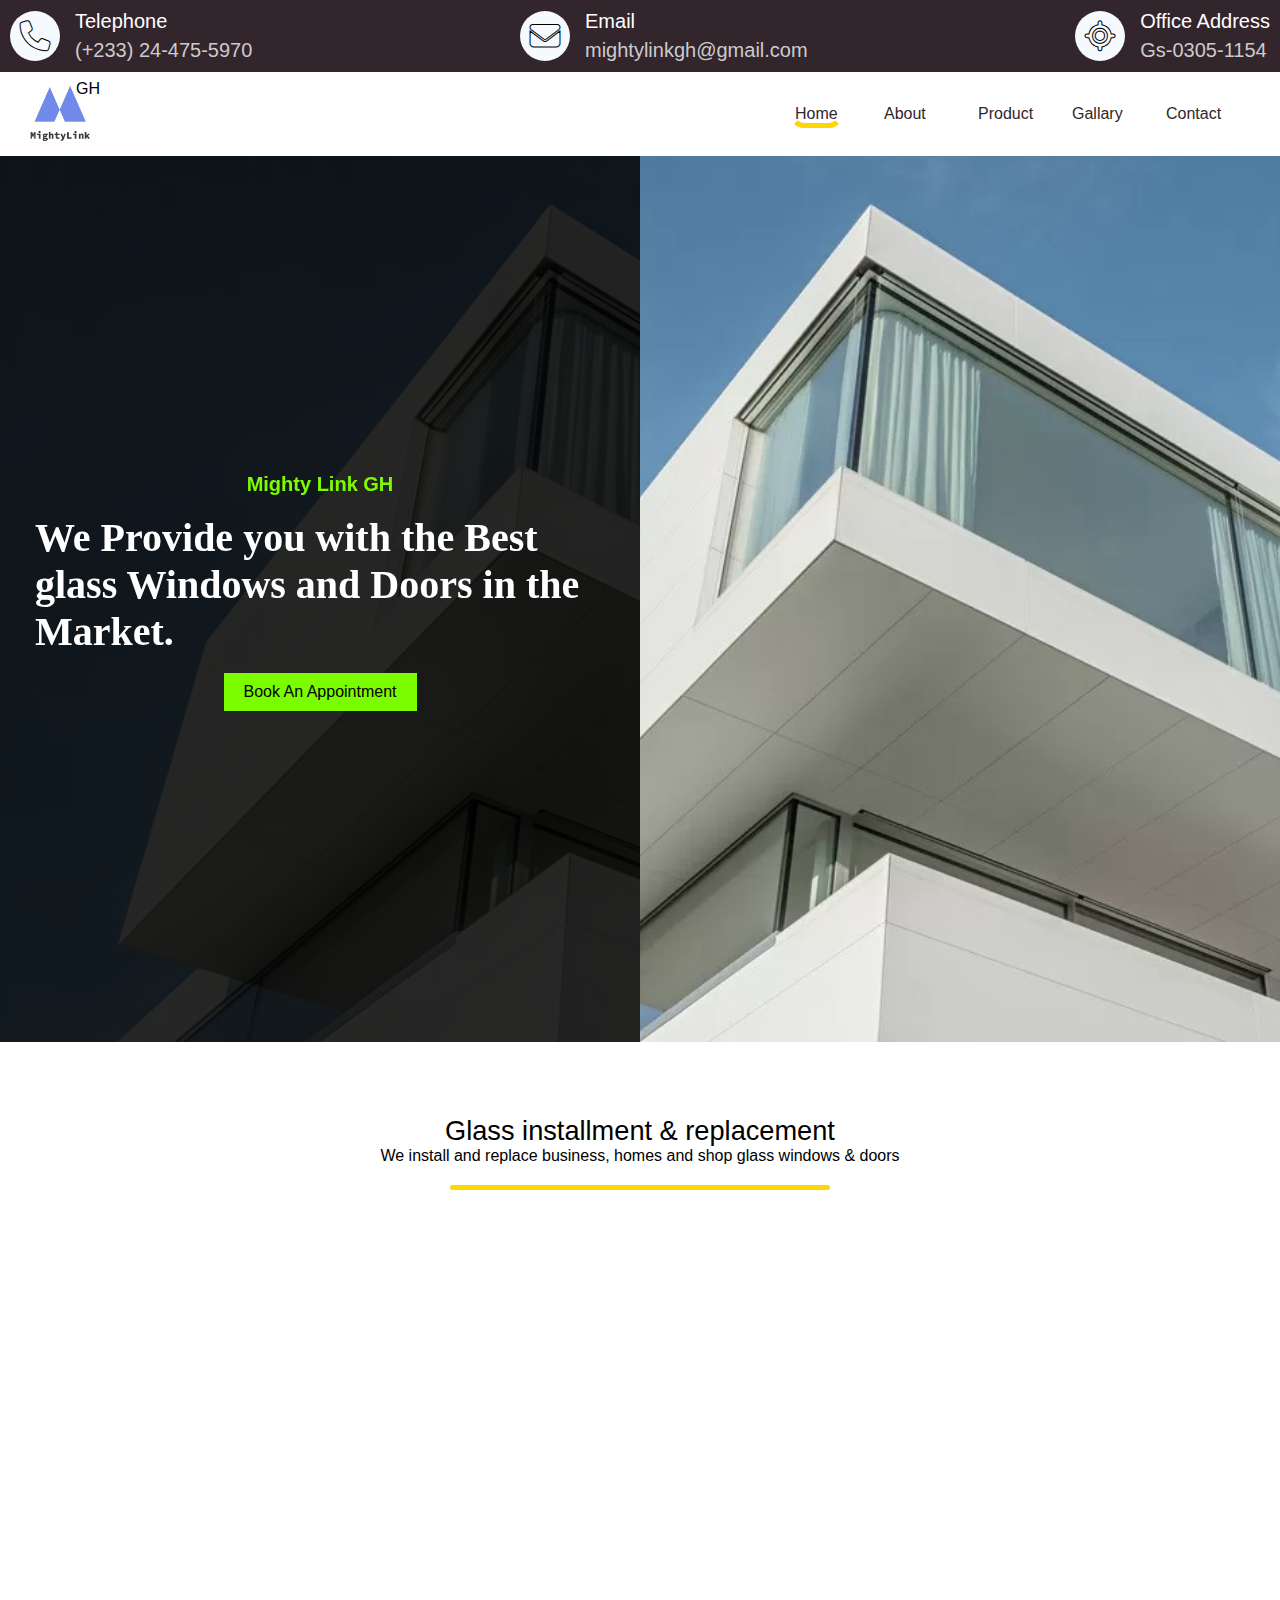
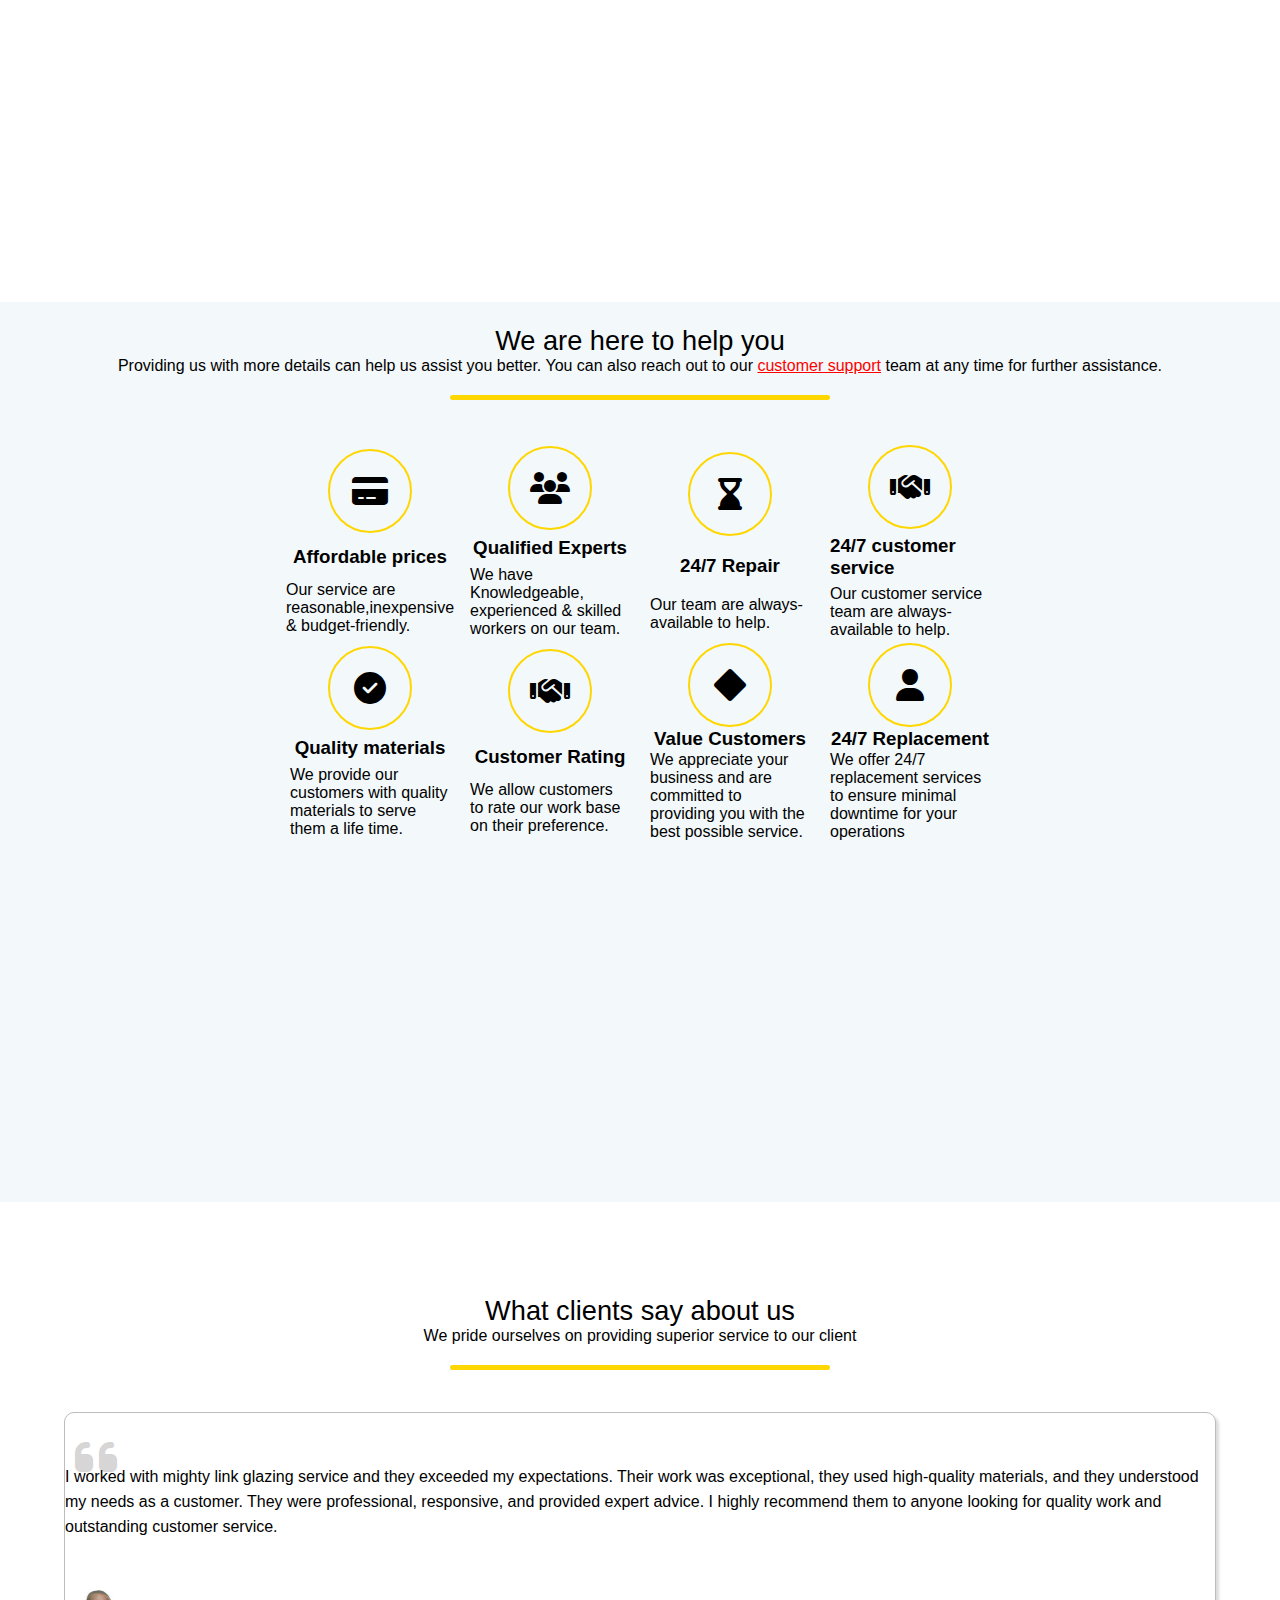
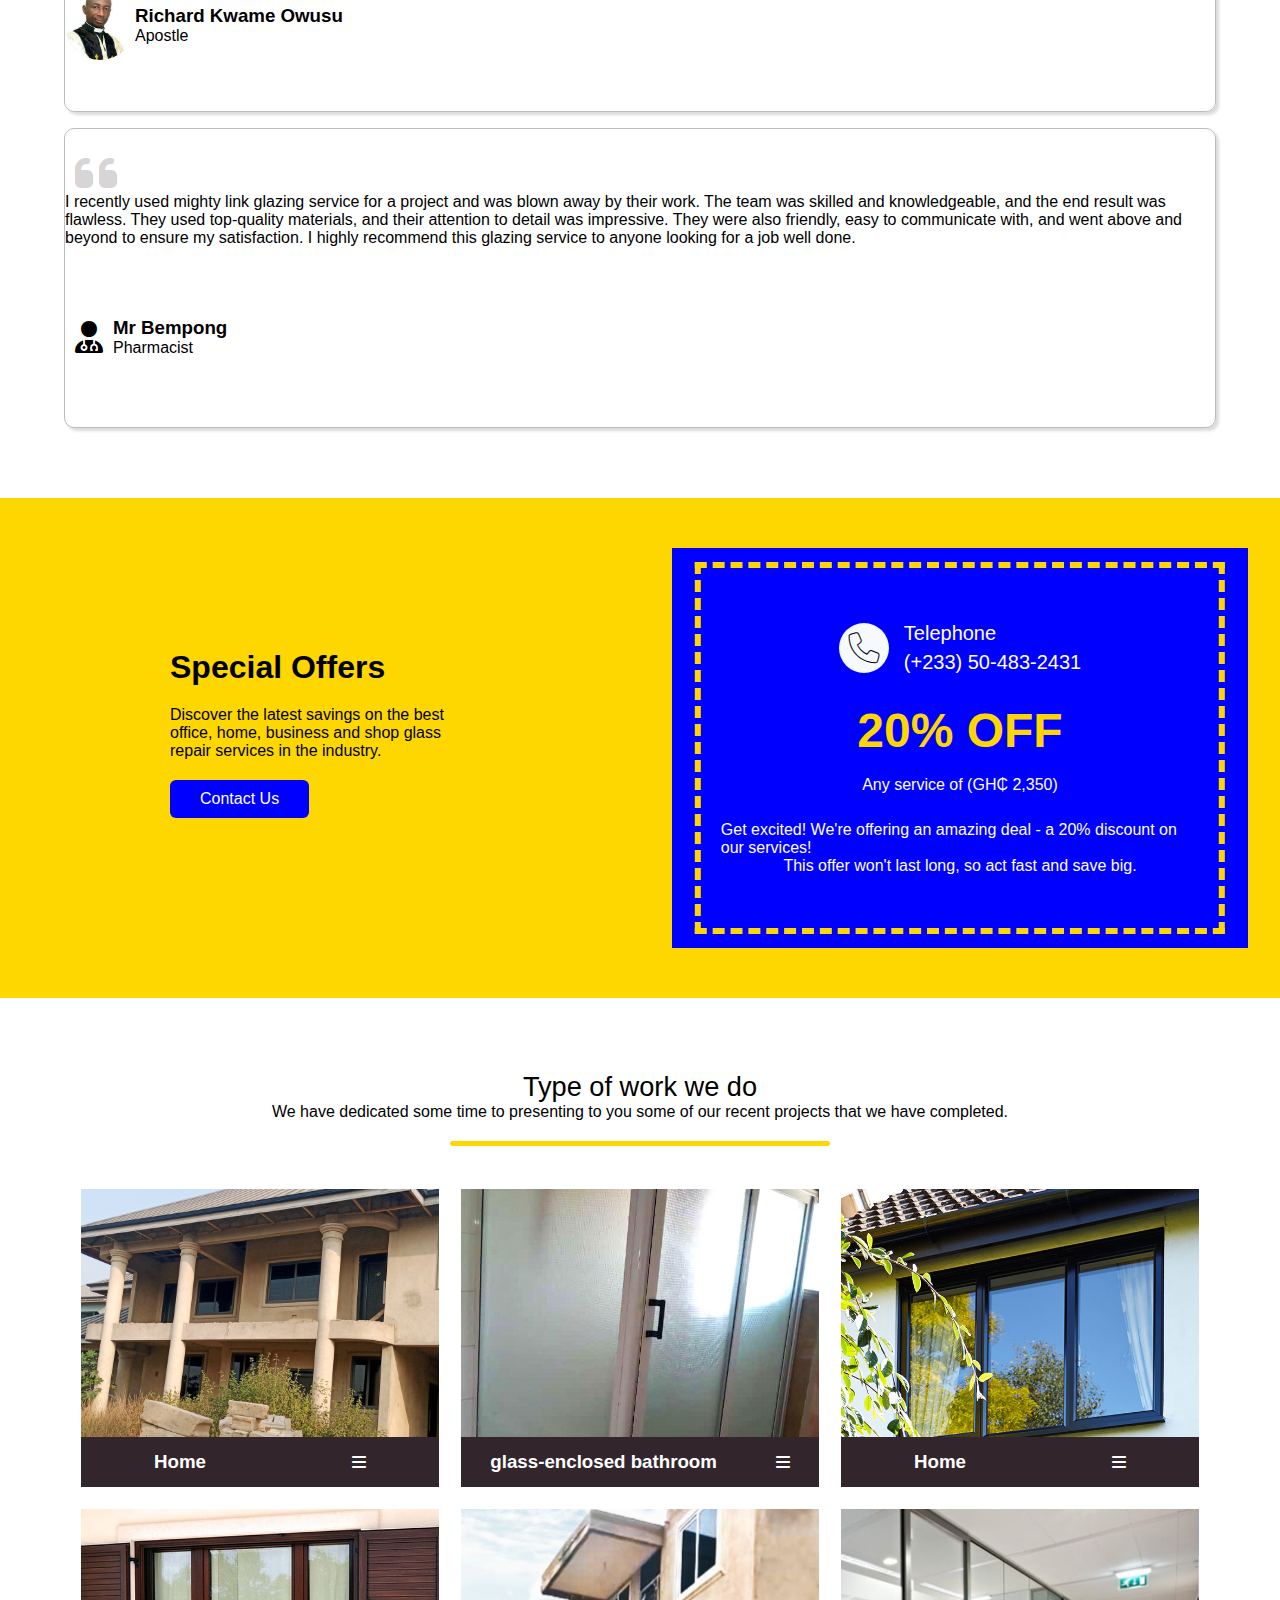
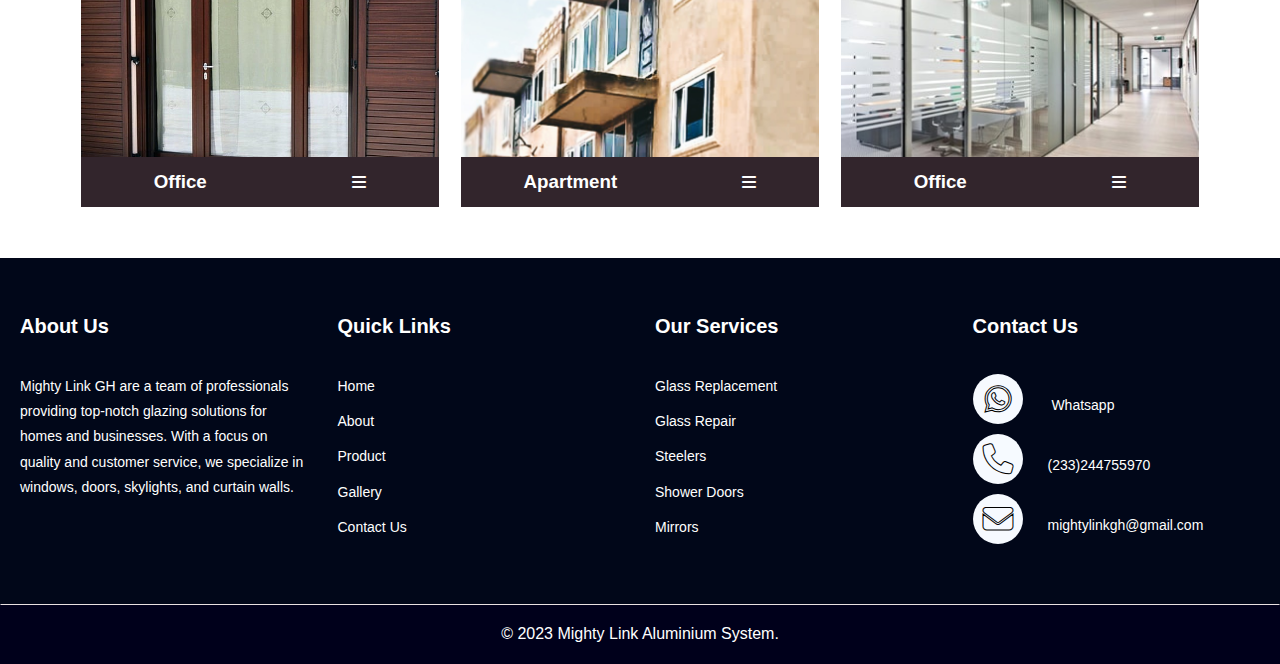
<file: index.html>
<!-- @format -->

<!DOCTYPE html>
<html lang="en">
  <head>
    <meta charset="UTF-8" />
    <meta http-equiv="X-UA-Compatible" content="IE=edge" />
    <meta name="viewport" content="width=device-width, initial-scale=1.0" />
    <title>MIGHTY LINK ALUMINIUM SYSTEM</title>
    <link href="https://unpkg.com/aos@2.3.1/dist/aos.css" rel="stylesheet" />
    <link rel="stylesheet" href="main.css" />
    <link rel="stylesheet" href="assets/fontawesome/css/all.css" />
    <link rel="icon" href="pics/logomighty.png" type="pics/logomighty.png" />

    <script async src="https://pagead2.googlesyndication.com/pagead/js/adsbygoogle.js?client=ca-pub-2280686778092792"
     crossorigin="anonymous"></script>
  </head>
  <body>
    <div class="loader-div">
      <img style="width:100vw; height:100vh; object-fit: contain;" src="pics/loading (1).gif" alt="">
    </div>
    <!-- full navigation -->
    <nav class="full-nav">
      <!-- Top navigation -->
      <div class="top-nav">
        <div class="identified">
          <div class="pohne">
            <i class="fa-solid fa-phone"></i>
            <div>
              <p class="tele">Telephone</p>
              <p class="tele-num">(+233) 24-475-5970</p>
            </div>
          </div>

          <div class="pohne">
            <i class="fa-solid fa-envelope"></i>
            <div>
              <p class="tele">Email</p>
              <p class="tele-num">mightylinkgh@gmail.com</p>
            </div>
          </div>

          <div class="pohne">
            <i class="fa-solid fa-location"></i>
            <div>
              <p class="tele">Office Address</p>
              <p class="tele-num">
                Gs-0305-1154
              </p>
            </div>
          </div>
        </div>
        <div class="social-media-icons"></div>
      </div>
      <!-- bottom navigation -->
      <div class="bottom-nav">
        <div style="position: relative">
          <p style="position: absolute; top: 8px; right: 0">GH</p>
          <a href="index.html">
            <img class="logo" src="pics/logomighty.png" alt="" />
          </a>
        </div>
        <ul class="ul1">
          <li class="list1">
            <a
              href="index.html"
              class="link1"
              style="
                border: 5px solid transparent;
                border-bottom-color: gold;
                border-radius: 15px;
              "
              >home</a
            >
          </li>
          <li class="list1">
            <a href="about.html" class="link1">about</a>
          </li>
          <li class="list1">
            <a href="product.html" class="link1">product</a>
          </li>
          <li class="list1">
            <a href="service.html" class="link1">gallary</a>
          </li>
          <li class="list1">
            <a href="contact.html" class="link1">Contact</a>
          </li>
        </ul>
        <button id="book" class="book">Book An Appointment</button>
        <div class="bars">
          <i id="bars" class="fa-solid fa-bars bars"></i>
        </div>
      </div>

      <!-- drop down navigation -->
      <ul class="ul2" id="ul2">
        <li class="list1">
          <a
            href="index.html"
            class="link1"
            style="
              border: 5px solid transparent;
              border-bottom-color: gold;
              border-radius: 15px;
            "
            >home</a
          >
        </li>
        <li class="list1">
          <a href="about.html" class="link1">about</a>
        </li>
      <li class="list1">
        <a href="product.html" class="link1">product</a>
      </li>
      <li class="list1">
        <a href="service.html" class="link1">gallary</a>
      </li>
      <li class="list1">
        <a href="contact.html" class="link1">Contact</a>
      </li>
        </li>
        <button class="book">Book An Appointment</button>
      </ul>
      <div id="appoint" class="appointm">
        <div class="cancel"><i class="fas fa-x"></i></div>
        <form class="appbook" action="https://formspree.io/f/mayzalqj"
        method="POST">
          <input class="oheneba" name="FullName" type="text" placeholder="Fullname" required>
          <input class="oheneba" name="Phone" type="number" placeholder="Tele" required>
          <input class="oheneba" name="Email" type="email" placeholder="Email" required>
          <input class="oheneba" name="datetime" type="datetime" placeholder="day_month_year">

          <textarea style="padding: 10px;outline: none;background-color: transparent;color: #fff;" name="Appointment message" id="" cols="30" rows="10" placeholder="Message"></textarea>
          <button>Submit Appointment</button>
        
        </form>
      </div>
    </nav>

    <div class="container1">
      <div class="share">
        <br>
       <p data-aos="fade-down"
       data-aos-easing="linear"
       data-aos-duration="1500" style="font-size: 20px;font-weight: 700;color: lawngreen;"> Mighty Link GH</p>
       <br>
        <p  data-aos="zoom-in"
        data-aos-easing="linear"
        data-aos-duration="1500" style="font-size: 40px;padding: 0 35px;font-family: serif;font-weight: 700;color: #fff;">We Provide you with the Best glass
          Windows and Doors in
          the Market.</p>
          <br>
          <button class="book1" data-aos="fade-up"
          data-aos-easing="linear"
          data-aos-duration="1500" style="background-color: lawngreen;color: black;border-radius: 0;padding: 10px 20px;">Book An Appointment</button>
          <br>
      </div>
      <div class="share"></div>
    </div>

    <!-- <div class="container">
      <div class="anim"  data-aos="fade-right"></div>
      <div class="anim" data-aos="fade-left"></div>
      <div class="anim" data-aos="fade-right"></div>
    </div> -->

    <!-- 2page -->
    <div class="page-two">
      <div class="top">
        <p class="pthp">Glass installment & replacement</p>
        <p>
          We install and replace business, homes and shop glass windows & doors
        </p>
        <hr />
      </div>
      <div class="down">
        <div data-aos="zoom-in" class="hg">
          <img class="img" src="pics/c1.jpg" alt="" />
          <div class="lable">
            <h3>Home</h3>
            <i class="fa-solid fa-arrow-right"></i>
          </div>
        </div>
        <div data-aos="zoom-in" class="bg">
          <img class="img" src="pics/1 (1).webp" alt="" />
          <div class="lable">
            <h3>Office</h3>
            <i class="fa-solid fa-arrow-right"></i>
          </div>
        </div>
        <div data-aos="zoom-in" class="ag">
          <img class="img" src="pics/c11.jpg" alt="" />
          <div class="lable">
            <h3>Work</h3>
            <i class="fa-solid fa-arrow-right"></i>
          </div>
        </div>
        <div data-aos="zoom-in" class="sg">
          <img class="img" src="pics/c12.jpg" alt="" />
          <div class="lable">
            <h3>Mirror</h3>
            <i class="fa-solid fa-arrow-right"></i>
          </div>
        </div>
      </div>
    </div>

    <!-- 3 page -->
    <div class="pageThree">
      <div class="top">
        <p class="pthp">We are here to help you</p>
        <p>
          Providing us with more details can help us assist you better. You can
          also reach out to our <a style="color:red;" href="https://wa.me/2330504832431">customer support</a> team at any time for further
          assistance.
        </p>
        <hr />
      </div>

      <div class="down3">
        <div class="help">
          <i class="fa-solid fa-credit-card-alt"></i>
          <h3>Affordable prices</h3>
          <p>Our service are reasonable,inexpensive & budget-friendly.</p>
        </div>
        <div class="help">
          <i class="fa-solid fa-users"></i>
          <h3>Qualified Experts</h3>
          <p>
            We have Knowledgeable, experienced & skilled workers on our team.
          </p>
        </div>
        <div class="help">
          <i class="fa-solid fa-hourglass-end"></i>
          <h3>24/7 Repair</h3>
          <p>Our  team are always-available to help.</p>
        </div>
        <div class="help">
          <i class="fa-solid fa-handshake"></i>
          <h3>24/7 customer service</h3>
          <p>Our customer service team are always-available to help.</p>
        </div>
        <div class="help">
          <i class="fa-solid fa-check-circle"></i>
          <h3>Quality materials</h3>
          <p>
            We provide our customers with quality materials to serve them a life
            time.
          </p>
        </div>
        <div class="help">
          <i class="fa-solid fa-handshake"></i>
          <h3>Customer Rating</h3>
          <p>We allow customers to rate our work base on their preference.</p>
        </div>
        <div class="help">
          <i class="fa-solid fa-diamond"></i>
          <h3>Value Customers</h3>
          <p>
            We appreciate your business and are committed to providing you with
            the best possible service.
          </p>
        </div>
        <div class="help">
          <i class="fa-solid fa-user"></i>
          <h3>24/7 Replacement</h3>
          <p>
            We offer 24/7 replacement services to ensure minimal downtime for
            your operations
          </p>
        </div>
      </div>
    </div>

    <!-- 4page -->
    <div class="page-four">
      <div class="top">
        <p class="pthp">What clients say about us</p>
        <p>We pride ourselves on providing superior service to our client</p>
        <hr />
      </div>
      <div class="down4">
        <div class="client1">
          <p style="line-height: 25px;">
            I worked with mighty link glazing service and they exceeded my expectations. Their work was exceptional, they used high-quality materials, and they understood my needs as a customer. They were professional, responsive, and provided expert advice. I highly recommend them to anyone looking for quality work and outstanding customer service.
          </p>
          <div class="cp">
            <img class="c1p" src="pics/Apostle.jpg" alt="" />
            <div>
              <h3>Richard Kwame Owusu</h3>
              <p>Apostle</p>
            </div>
          </div>
          <i class="fa-solid fa-quote-left"></i>
        </div>
        <div class="client1">
          <p>
            I recently used mighty link glazing service for a project and was blown away by their work. The team was skilled and knowledgeable, and the end result was flawless. They used top-quality materials, and their attention to detail was impressive. They were also friendly, easy to communicate with, and went above and beyond to ensure my satisfaction. I highly recommend this glazing service to anyone looking for a job well done.
          </p>
          <div class="cp">
            <i style="padding: 10px;font-size: 2rem;" class=" fa-solid fa-user-md " alt="" ></i>
            <div>
              <h3>Mr Bempong</h3>
              <p>Pharmacist</p>
            </div>
          </div>
          <i class="fa-solid fa-quote-left"></i>
        </div>
      </div>
    </div>

    <!-- 5 page -->
    <div class="page-five">
      <div class="left">
        <div style="width: 300px">
          <h3
            style="
              font-family: sans-serif;
              font-size: 2rem;
              margin-bottom: 20px;
            "
          >
            Special Offers
          </h3>
          <p style="margin-bottom: 20px">
            Discover the latest savings on the best office, home, business and shop glass
            repair services in the industry.
          </p>
          
         <a href="https://wa.me/2330504832431">
          <button
          style="
            padding: 10px 30px;
            background-color: blue;
            color: #fff;
            margin-bottom: 30px;
            cursor: pointer;
          "
        >
          Contact Us
        </button>
         </a>
        </div>
      </div>
      <div class="right">
        <div class="card">
        <div class="offer">
          <div class="pohne">
            <i class="fa-solid fa-phone"></i>
            <div>
              <p style="color:#fff;" class="tele">Telephone</p>
              <p style="color:#fff;" class="tele-num">(+233) 50-483-2431</p>
            </div>
          </div>
        </div>
        <div class="offer">
          <p style="font-size: 3rem;font-weight: 600; font-family: sans-serif;color: gold;">20% OFF</p>
          <br>
          <p style="color:#fff">Any service of (GH&#8373 2,350)</p>
        </div>
        <div class="offer">
          <p style="color:#fff">Get excited! We're offering an amazing deal - a 20% discount on our services! </p>
          <p style="color:#fff">This offer won't last long, so act fast and save big. </p>
          <p></p>
        </div>
        
        </div>
      </div>
    </div>

    <!-- 6page -->
    <div class="page-two">
      <div class="top">
        <p class="pthp">Type of work we do</p>
        <p>
          We have dedicated some time to presenting to you some of our recent
          projects that we have completed.
        </p>
        <hr />
      </div>
      <div class="down-six">
        <div class="hg">
          <img class="img" src="pics/ho1.jpg" alt="" />
          <div class="lable">
            <h3>Home</h3>
            <i class="fa-solid fa-bars"></i>
          </div>
        </div>
        <div class="bg">
          <img class="img" src="pics/c14.jpg" alt="" />
          <div class="lable">
            <h3>glass-enclosed bathroom</h3>
            <i class="fa-solid fa-bars"></i>
          </div>
        </div>

        <div class="hg">
          <img class="img" src="pics/c15.jpg" alt="" />
          <div class="lable">
            <h3>Home</h3>
            <i class="fa-solid fa-bars"></i>
          </div>
        </div>
        <div class="bg">
          <img class="img" src="pics/p3.jpg" alt="" />
          <div class="lable">
            <h3>Office</h3>
            <i class="fa-solid fa-bars"></i>
          </div>
        </div>

        <div class="ag">
          <img class="img" src="pics/c16.jpg" alt="" />
          <div class="lable">
            <h3>Apartment</h3>
            <i class="fa-solid fa-bars"></i>
          </div>
        </div>
        <div class="sg">
          <img class="img" src="pics/gallery_img_4.jpg" alt="" />
          <div class="lable">
            <h3>Office</h3>
            <i class="fa-solid fa-bars"></i>
          </div>
        </div>
      </div>
    </div>

    <!-- footer -->
    <footer class="footer">
      <div class="contain">
        <div class="col">
          <div class="col-md-3">
            <h4>About Us</h4>
            <p>
              Mighty Link GH are a team of professionals providing top-notch
            glazing solutions for homes and businesses. With a focus on quality
            and customer service, we specialize in windows, doors, skylights,
            and curtain walls.
            </p>
          </div>
          <div class="col-md-3">
            <h4>Quick Links</h4>
            <ul class="quick-links">
              <li><a href="index.html">Home</a></li>
              <li><a href="about.html">About</a></li>
              <li><a href="product.html">Product</a></li>
              <li><a href="service.html">Gallery</a></li>
              <li><a href="contact.html">Contact Us</a></li>
            </ul>
          </div>
          <div class="col-md-3">
            <h4>Our Services</h4>
            <ul class="our-services">
              <li>Glass Replacement</li>
              <li>Glass Repair</li>
              <li>Steelers</li>
              <li>Shower Doors</li>
              <li>Mirrors</li>
            </ul>
          </div>
          <div class="col-md-3">
            <h4>Contact Us</h4>
            <ul class="contact-us">
              <li>
                <a href="https://wa.me/2330244755970">
                  <i class="fa-brands fa-whatsapp"></i>
                Whatsapp
                </a>
              </li>
              <li><i class="fa fa-phone"></i>(233)244755970</li>
              <li>
                <i class="fa fa-envelope"></i
                ><a href="mailto:mightylinkgh@gmail.com?subject=hello">mightylinkgh@gmail.com</a>
              </li>
            </ul>
          </div>
        </div>
      </div>
    </footer>

    <div class="ft">
      <p>&copy; 2023 Mighty Link Aluminium System.</p>
    </div>

    <script src="https://unpkg.com/aos@2.3.1/dist/aos.js"></script>
    <script>
      AOS.init();
    </script>
    <script src="index.js"></script>
    <script>
      window.addEventListener("load",()=>{
        document.querySelector(".loader-div").style.display = "none"
      })
    </script>
  </body>
</html>
</file>
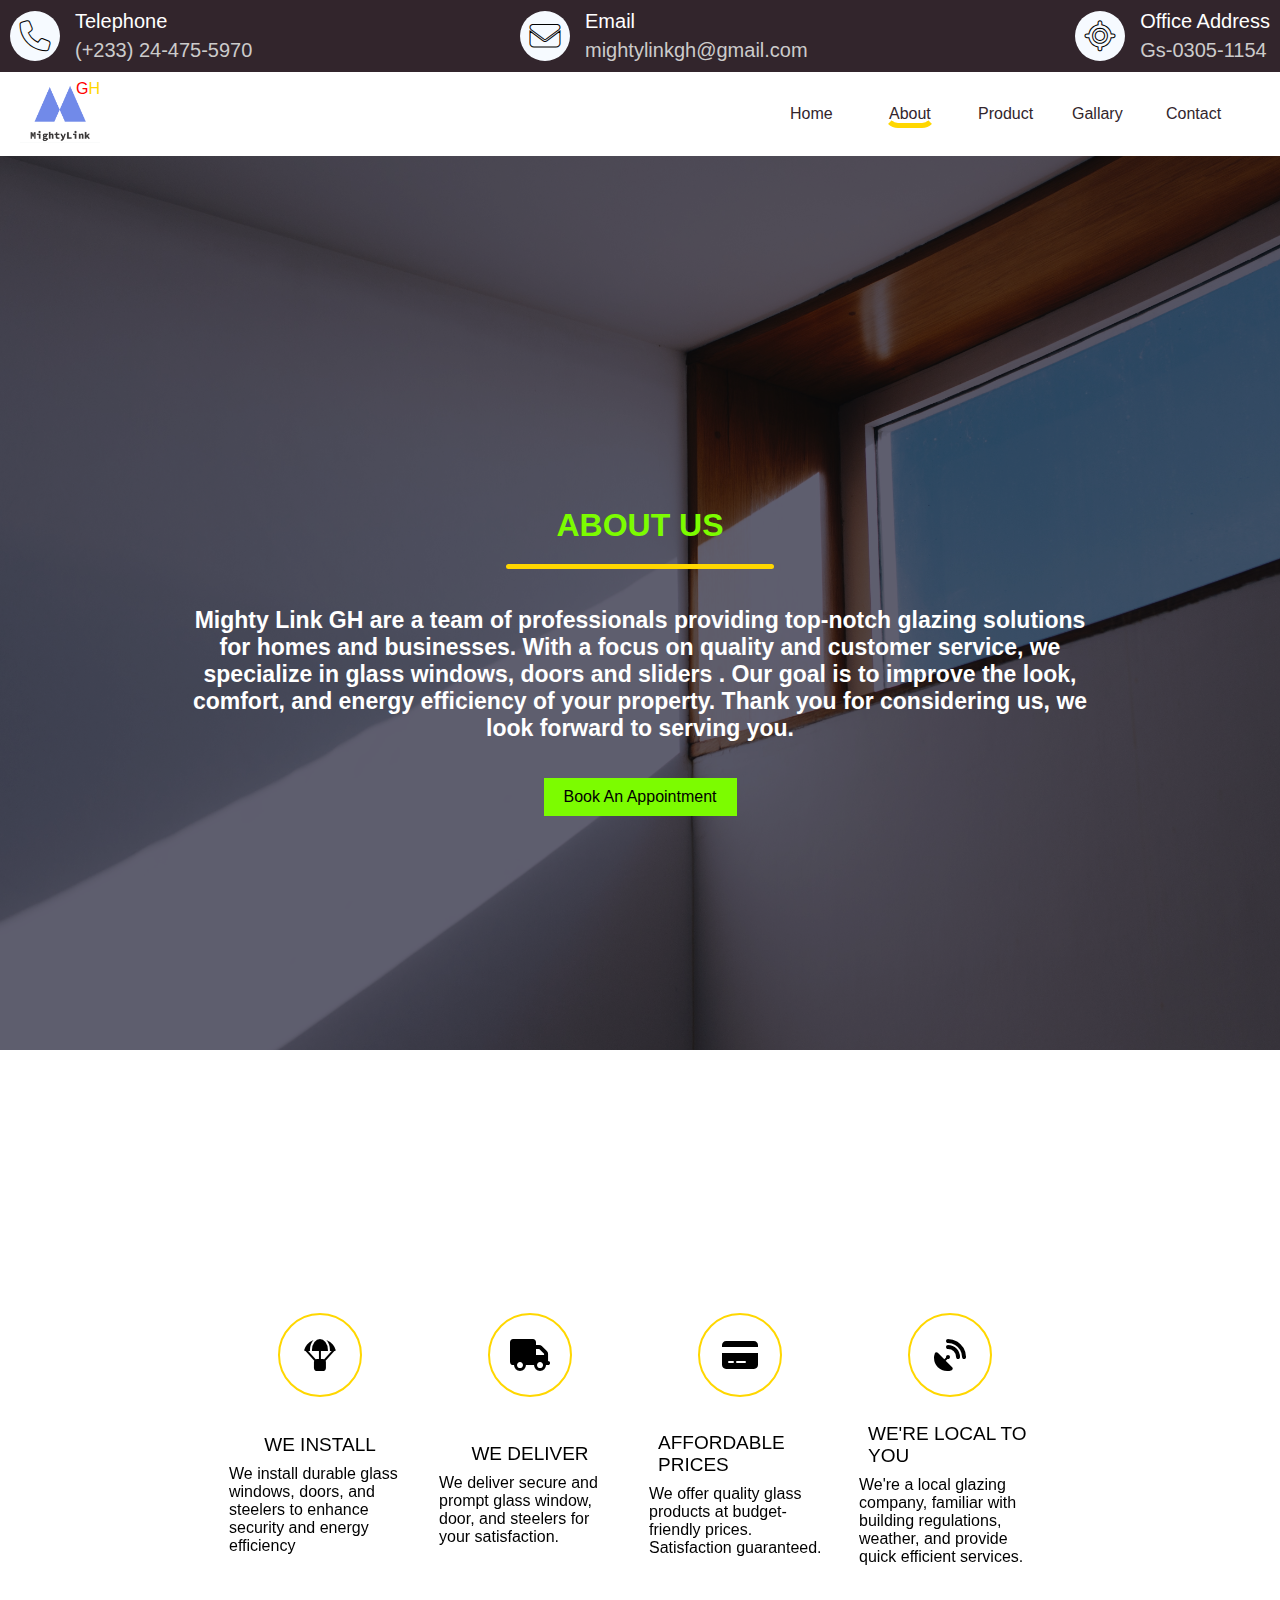
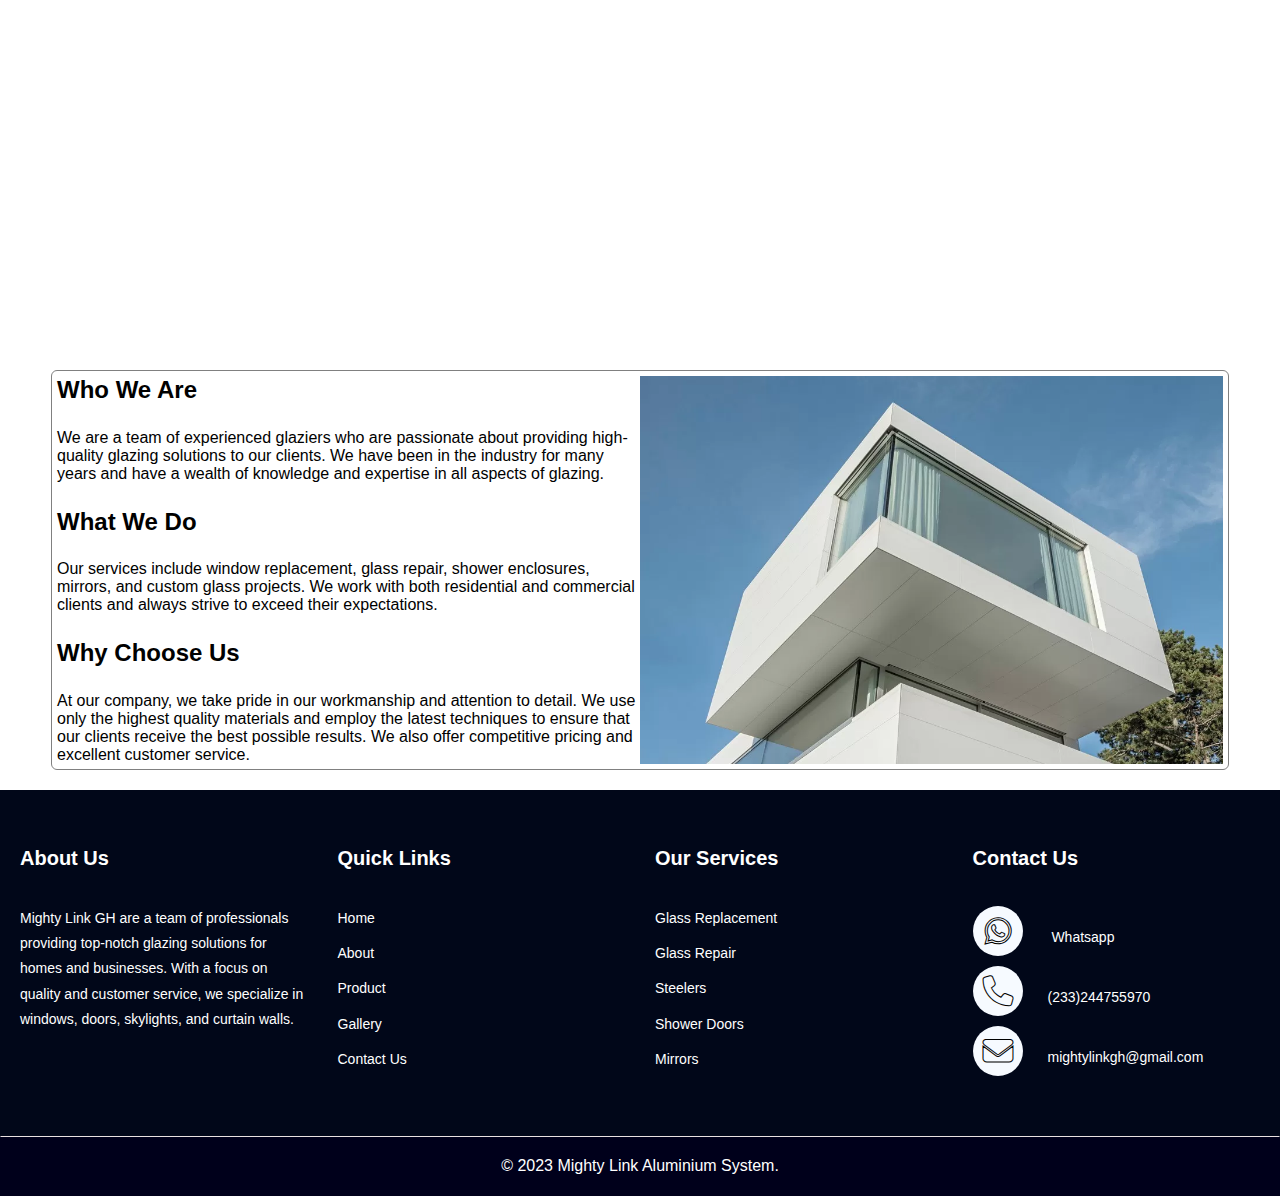
<file: about.html>
<!-- @format -->

<!DOCTYPE html>
<html lang="en">
  <head>
    <meta charset="UTF-8" />
    <meta http-equiv="X-UA-Compatible" content="IE=edge" />
    <meta name="viewport" content="width=device-width, initial-scale=1.0" />
    <title>MIGHTY LINK ALUMINIUM SYSTEM</title>

    <link rel="stylesheet" href="main.css" />
    <link href="https://unpkg.com/aos@2.3.1/dist/aos.css" rel="stylesheet">

    <link rel="stylesheet" href="assets/fontawesome/css/all.css" />
    <link rel="icon" href="pics/logomighty.png" type="pics/logomighty.png" />

    <!-- <link
      href="https://cdn.jsdelivr.net/npm/bootstrap@5.3.0-alpha3/dist/css/bootstrap.min.css"
      rel="stylesheet"
      integrity="sha384-KK94CHFLLe+nY2dmCWGMq91rCGa5gtU4mk92HdvYe+M/SXH301p5ILy+dN9+nJOZ"
      crossorigin="anonymous"
    /> -->

    <script async src="https://pagead2.googlesyndication.com/pagead/js/adsbygoogle.js?client=ca-pub-2280686778092792"
     crossorigin="anonymous"></script>
  </head>
  <body>
    <div class="loader-div">
      <img style="width:100vw; height:100vh; object-fit: contain;" src="pics/loading (1).gif" alt="">
    </div>
    <!-- full navigation -->
    <nav class="full-nav">
      <!-- Top navigation -->
      <div class="top-nav">
        <div class="identified">
          <div class="pohne">
            <i class="fa-solid fa-phone"></i>
            <div>
              <p class="tele">Telephone</p>
              <p class="tele-num">(+233) 24-475-5970</p>
            </div>
          </div>

          <div class="pohne">
            <i class="fa-solid fa-envelope"></i>
            <div>
              <p class="tele">Email</p>
              <p class="tele-num">mightylinkgh@gmail.com</p>
            </div>
          </div>

          <div class="pohne">
            <i class="fa-solid fa-location"></i>
            <div>
              <p class="tele">Office Address</p>
              <p class="tele-num">
                Gs-0305-1154
              </p>
            </div>
          </div>
        </div>
        <div class="social-media-icons"></div>
      </div>
      <!-- bottom navigation -->
      <div class="bottom-nav">
        <div style="position: relative">
          <p style="position: absolute; top: 8px; right: 0; color: red">
            G<span style="color: gold">H</span>
          </p>
          <a href="index.html">
            <img class="logo" src="pics/logomighty.png" alt="" />
          </a>
        </div>
        <ul class="ul1">
          <li class="list1">
            <a href="index.html" class="link1">home</a>
          </li>
          <li class="list1">
            <a
              href="about.html"
              class="link1"
              style="
                border: 5px solid transparent;
                border-bottom-color: gold;
                border-radius: 15px;
              "
              >about</a
            >
          </li>
        </li>
        <li class="list1">
            <a href="product.html" class="link1">product</a>
          </li>
        <li class="list1">
          <a href="service.html" class="link1">gallary</a>
        </li>
        <li class="list1">
          <a href="contact.html" class="link1">Contact</a>
          </li>
        </ul>
        <button class="book">Book An Appointment</button>
        <div class="bars">
          <i id="bars" class="fa-solid fa-bars bars"></i>
        </div>
      </div>

      <!-- drop down navigation -->
      <ul class="ul2" id="ul2">
        <li class="list1">
          <a href="index.html" class="link1">home</a>
        </li>
        <li class="list1">
          <a
            href="about.html"
            class="link1"
            style="
              border: 5px solid transparent;
              border-bottom-color: gold;
              border-radius: 15px;
            "
            >about</a
          >
        </li>
      </li>
      <li class="list1">
        <a href="product.html" class="link1">product</a>
      </li>
      <li class="list1">
        <a href="service.html" class="link1">gallary</a>
      </li>
      <li class="list1">
        <a href="contact.html" class="link1">Contact</a>
      </li>
        </li>
        <button id="book" class="book">Book An Appointment</button>
      </ul>
      <div id="appoint" class="appointm">
        <div class="cancel"><i class="fas fa-x"></i></div>
        <form class="appbook" action="#">
          <input class="oheneba" name="FullName" type="text" placeholder="Fullname" required>
          <input class="oheneba" name="Phone" type="number" placeholder="Tele" required>
          <input class="oheneba" name="Email" type="email" placeholder="Email" required>
          <input class="oheneba" name="datetime" type="datetime" placeholder="day_month_year">

          <textarea style="padding: 10px;outline: none;" name="" id="" cols="30" rows="10" placeholder="Message"></textarea>
          <button>Submit Appointment</button>
        
        </form>
      </div>
    </nav>

    <main class="mmaim">
      <div class="abtfp">
        <div class="batt">
          <p class="abtus" style="color:lawngreen;font-weight:600;">ABOUT US</p>
          <hr />
          <br />
          <p class="abdes">
            Mighty Link GH are a team of professionals providing top-notch
            glazing solutions for homes and businesses. With a focus on quality
            and customer service, we specialize in glass windows, doors and sliders
            . Our goal is to improve the look, comfort, and
            energy efficiency of your property. Thank you for considering us, we
            look forward to serving you.
          </p>
          <br />
          <br>
          <button class="book1" data-aos="fade-up"
          data-aos-easing="linear"
          data-aos-duration="1500" style="background-color: lawngreen;color: black;border-radius: 0;padding: 10px 20px;">Book An Appointment</button>
          <br>
        </div>
      </div>
    </main>

    <div class="container">
      <div class="anim"  data-aos="fade-right"  data-aos-duration="2000"></div>
      <div class="anim" data-aos="fade-left"  data-aos-duration="2000"></div>
      <div class="anim" data-aos="fade-right"  data-aos-duration="2000"></div>

      <div class="wwd">
        <div class="ser">
          <div
            style="
              display: flex;
              align-items: center;
              justify-content: center;
              width: 100%;
              height: 40%;
            "
          >
            <i class="fa-solid fa-parachute-box"></i>
          </div>
          <div
            style="
              display: flex;
              align-items: center;
              justify-content: center;
              flex-direction: column;
              width: 100%;
              height: 50%;
              padding: 9px;
            "
          >
            <p
              style="
                font-family: Verdana, Geneva, Tahoma, sans-serif;
                padding: 9px;
                font-size: 19px;
              "
            >
              WE INSTALL
            </p>
            <p>
              We install durable glass windows, doors, and steelers to enhance security and energy efficiency
            </p>
          </div>
        </div>

        <div class="ser">
          <div
            style="
              display: flex;
              align-items: center;
              justify-content: center;
              width: 100%;
              height: 40%;
            "
          >
            <i class="fa-solid fa-truck"></i>
          </div>
          <div
            style="
              display: flex;
              align-items: center;
              justify-content: center;
              flex-direction: column;
              width: 100%;
              height: 50%;
              padding: 9px;
            "
          >
            <p
              style="
                font-family: Verdana, Geneva, Tahoma, sans-serif;
                padding: 9px;
                font-size: 19px;
              "
            >
              WE DELIVER
            </p>
            <p>
              We deliver secure and prompt glass window, door, and steelers for your satisfaction.
            </p>
          </div>
        </div>

        <div class="ser">
          <div
            style="
              display: flex;
              align-items: center;
              justify-content: center;
              width: 100%;
              height: 40%;
            "
          >
            <i class="fa-solid fa-credit-card-alt"></i>
          </div>
          <div
            style="
              display: flex;
              align-items: center;
              justify-content: center;
              flex-direction: column;
              width: 100%;
              height: 50%;
              padding: 9px;
            "
          >
            <p
              style="
                font-family: Verdana, Geneva, Tahoma, sans-serif;
                padding: 9px;
                font-size: 19px;
              "
            >
              AFFORDABLE PRICES
            </p>
            <p>
              We offer quality glass products at budget-friendly prices. Satisfaction guaranteed.
            </p>
          </div>
        </div>

        <div class="ser">
          <div
            style="
              display: flex;
              align-items: center;
              justify-content: center;
              width: 100%;
              height: 40%;
            "
          >
            <i class="fa-solid fa-satellite-dish"></i>
          </div>
          <div
            style="
              display: flex;
              align-items: center;
              justify-content: center;
              flex-direction: column;
              width: 100%;
              height: 50%;
              padding: 9px;
            "
          >
            <p
              style="
                font-family: Verdana, Geneva, Tahoma, sans-serif;
                padding: 9px;
                font-size: 19px;
              "
            >
              WE'RE LOCAL TO YOU
            </p>
            <p>
              We're a local glazing company, familiar with building regulations, weather, and provide quick efficient services.
            </p>
          </div>
        </div>
      </div>

    </div>

    <div class="abtsp">
      <div class="aa">
        <div class="side1">
          <section class="contenttt">
            <h2>Who We Are</h2>
            <p>
              We are a team of experienced glaziers who are passionate about
              providing high-quality glazing solutions to our clients. We have
              been in the industry for many years and have a wealth of knowledge
              and expertise in all aspects of glazing.
            </p>

            <h2>What We Do</h2>
            <p>
              Our services include window replacement, glass repair, shower
              enclosures, mirrors, and custom glass projects. We work with both
              residential and commercial clients and always strive to exceed
              their expectations.
            </p>
            <h2>Why Choose Us</h2>
            <p>
              At our company, we take pride in our workmanship and attention to
              detail. We use only the highest quality materials and employ the
              latest techniques to ensure that our clients receive the best
              possible results. We also offer competitive pricing and excellent
              customer service.
            </p>
          </section>
        </div>
        <div class="side2"></div>
      </div>
    </div>

    <!-- footer -->
    <footer class="footer">
      <div class="contain">
        <div class="col">
          <div class="col-md-3">
            <h4>About Us</h4>
            <p>
              Mighty Link GH are a team of professionals providing top-notch
            glazing solutions for homes and businesses. With a focus on quality
            and customer service, we specialize in windows, doors, skylights,
            and curtain walls.
            </p>
          </div>
          <div class="col-md-3">
            <h4>Quick Links</h4>
            <ul class="quick-links">
              <li><a href="index.html">Home</a></li>
              <li><a href="about.html">About</a></li>
              <li><a href="product.html">Product</a></li>
              <li><a href="service.html">Gallery</a></li>
              <li><a href="contact.html">Contact Us</a></li>
            </ul>
          </div>
          <div class="col-md-3">
            <h4>Our Services</h4>
            <ul class="our-services">
              <li>Glass Replacement</li>
              <li>Glass Repair</li>
              <li>Steelers</li>
              <li>Shower Doors</li>
              <li>Mirrors</li>
            </ul>
          </div>
          <div class="col-md-3">
            <h4>Contact Us</h4>
            <ul class="contact-us">
              <li>
                <a href="https://wa.me/2330244755970">
                  <i class="fa-brands fa-whatsapp"></i>
                Whatsapp
                </a>
              </li>
              <li><i class="fa fa-phone"></i>(233)244755970</li>
              <li>
                <i class="fa fa-envelope"></i
                ><a href="mailto:mightylinkgh@gmail.com?subject=hello">mightylinkgh@gmail.com</a>
              </li>
            </ul>
          </div>
        </div>
      </div>
    </footer>
    <div class="ft">
      <p>&copy; 2023 Mighty Link Aluminium System.</p>
    </div>
  </body>
  <script src="index.js"></script>
  <script>
    window.addEventListener("load",()=>{
      document.querySelector(".loader-div").style.display = "none"
    })
  </script>
  <script src="https://unpkg.com/aos@2.3.1/dist/aos.js"></script>
  <script>
    AOS.init();
  </script>
</html>

<!-- <main>
      <section class="hero">
        <h1>About Us</h1>
      </section>
      <section class="content">
        <h2>Who We Are</h2>
        <p style="padding: 0 30px">
          We are a team of experienced glaziers who are passionate about
          providing high-quality glazing solutions to our clients. We have been
          in the industry for many years and have a wealth of knowledge and
          expertise in all aspects of glazing.
        </p>
        <div class="wwa">
          <img class="teamm" src="pics/05.jpg" alt="" />
          <img class="teamm" src="pics/a1.jpg" alt="" />
          <img class="teamm" src="pics/o2.jpg" alt="" />
        </div>
        <h2>What We Do</h2>
        <p>
          Our services include window replacement, glass repair, shower
          enclosures, mirrors, and custom glass projects. We work with both
          residential and commercial clients and always strive to exceed their
          expectations.
        </p>
        <h2>Why Choose Us</h2>
        <p>
          At our company, we take pride in our workmanship and attention to
          detail. We use only the highest quality materials and employ the
          latest techniques to ensure that our clients receive the best possible
          results. We also offer competitive pricing and excellent customer
          service.
        </p>
      </section>
    </main> -->
</file>
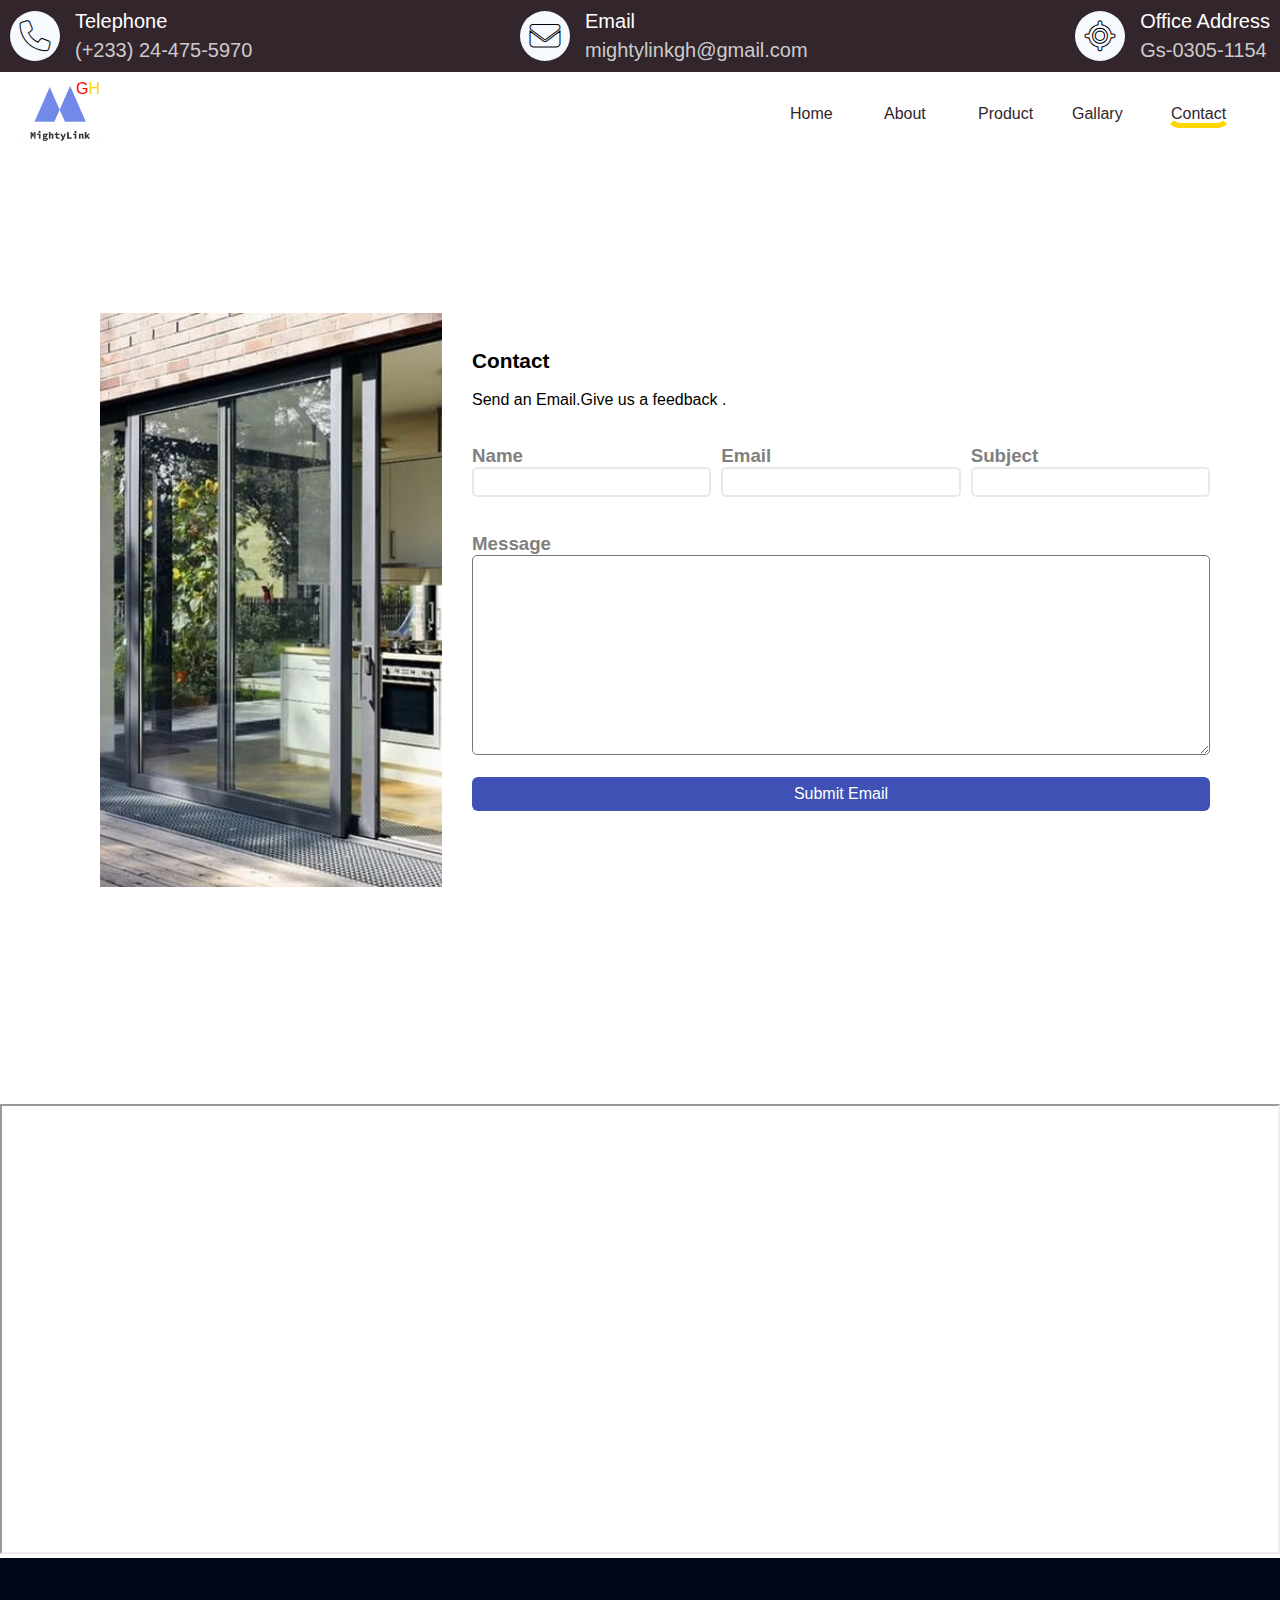
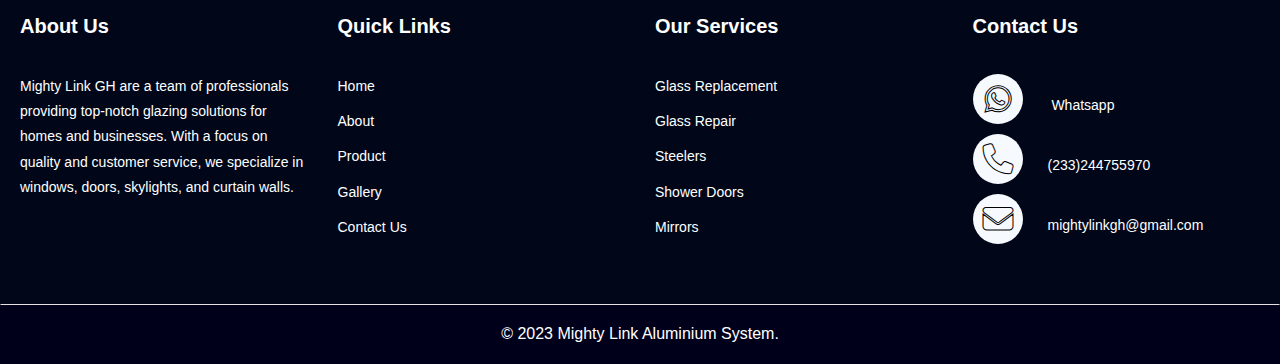
<file: contact.html>
<!-- @format -->

<!DOCTYPE html>
<html lang="en">
  <head>
    <meta charset="UTF-8" />
    <meta http-equiv="X-UA-Compatible" content="IE=edge" />
    <meta name="viewport" content="width=device-width, initial-scale=1.0" />
    <title>MIGHTY LINK ALUMINIUM SYSTEM</title>

    <link rel="stylesheet" href="main.css" />

    <link rel="stylesheet" href="assets/fontawesome/css/all.css" />
    <link rel="icon" href="pics/logomighty.png" type="pics/logomighty.png" />

    <!-- <link
      href="https://cdn.jsdelivr.net/npm/bootstrap@5.3.0-alpha3/dist/css/bootstrap.min.css"
      rel="stylesheet"
      integrity="sha384-KK94CHFLLe+nY2dmCWGMq91rCGa5gtU4mk92HdvYe+M/SXH301p5ILy+dN9+nJOZ"
      crossorigin="anonymous"
    /> -->

    <script async src="https://pagead2.googlesyndication.com/pagead/js/adsbygoogle.js?client=ca-pub-2280686778092792"
     crossorigin="anonymous"></script>
  </head>
  <body>
    <div class="loader-div">
      <img style="width:100vw; height:100vh; object-fit: contain;" src="pics/loading (1).gif" alt="">
    </div>
    <!-- full navigation -->
    <nav class="full-nav">
      <!-- Top navigation -->
      <div class="top-nav">
        <div class="identified">
          <div class="pohne">
            <i class="fa-solid fa-phone"></i>
            <div>
              <p class="tele">Telephone</p>
              <p class="tele-num">(+233) 24-475-5970</p>
            </div>
          </div>

          <div class="pohne">
            <i class="fa-solid fa-envelope"></i>
            <div>
              <p class="tele">Email</p>
              <p class="tele-num">mightylinkgh@gmail.com</p>
            </div>
          </div>

          <div class="pohne">
            <i class="fa-solid fa-location"></i>
            <div>
              <p class="tele">Office Address</p>
              <p class="tele-num">
                Gs-0305-1154
              </p>
            </div>
          </div>
        </div>
        <div class="social-media-icons"></div>
      </div>
      <!-- bottom navigation -->
      <div class="bottom-nav">
        <div style="position: relative">
          <p style="position: absolute; top: 8px; right: 0; color: red">
            G<span style="color: gold">H</span>
          </p>
          <a href="index.html">
            <img class="logo" src="pics/logomighty.png" alt="" />
          </a>
        </div>
        <ul class="ul1">
          <li class="list1">
            <a href="index.html" class="link1">home</a>
          </li>
          <li class="list1">
            <a
              href="about.html"
              class="link1"
              >about</a
            >
          </li>
        </li>
        <li class="list1">
          <a href="product.html" class="link1">product</a>
        </li>
        <li class="list1">
          <a href="service.html" class="link1">gallary</a>
        </li>
          <li class="list1">
            <a
              href="contact.html"
              class="link1"
              style="
                border: 5px solid transparent;
                border-bottom-color: gold;
                border-radius: 15px;
              "
              >Contact</a
            >
          </li>
        </ul>
        <button class="book">Book An Appointment</button>
        <div class="bars">
          <i id="bars" class="fa-solid fa-bars bars"></i>
        </div>
      </div>

      <!-- drop down navigation -->
      <ul class="ul2" id="ul2">
        <li class="list1">
          <a href="index.html" class="link1">home</a>
        </li>
        <li class="list1">
          <a
            href="about.html"
            class="link1"
            >about</a
          >
        </li>
      </li>
      <li class="list1">
        <a href="product.html" class="link1">product</a>
      </li>
      <li class="list1">
        <a href="service.html" class="link1">gallary</a>
      </li>
        <li class="list1">
          <a
            href="contact.html"
            class="link1"
            style="
              border: 5px solid transparent;
              border-bottom-color: gold;
              border-radius: 15px;
            "
            >Contact</a
          >
        </li>
        </li>
        <button id="book" class="book">Book An Appointment</button>
      </ul>
      <div id="appoint" class="appointm">
        <div class="cancel"><i class="fas fa-x"></i></div>
        <!-- <form class="appbook"  method="POST" action="https://formspree.io/f/xeqwvpev" >
          <input class="oheneba" name="FullName" type="text" placeholder="Fullname" required>
          <input class="oheneba" name="Phone" type="number" placeholder="Tele" required>
          <input class="oheneba" name="Email" type="email" placeholder="Email" required>
          <input class="oheneba" name="datetime" type="datetime" placeholder="day_month_year">
          <textarea style="padding: 10px;outline: none;" name="support" id="" cols="30" rows="10" placeholder="Message"></textarea>
          <button>Submit Appointment</button>
        
        </form> -->
      </div>
    </nav>

    <div class="contact-fulldiv">
      <div class="real-contact">
        <div class="pic-con">
          <div class="cpic">
          </div>
        </div>
        <div class="rest">
          <br><br>
          <p style="font-size: 1.3rem; font-weight: 700;">Contact</p>
          <div class="cpic">
            <br>
            <p>Send an Email.Give us a feedback .</p>
            <br><br>
            <form class="form"  action="https://formspree.io/f/mjvdjpyy"
            method="POST">
              <div class="three-inputs">
                <div>
                  <h3 style="color: gray;">Name</h3>
                  <input type="text" class="name" required name="Name">
                </div>
              <div>
                <h3 style="color: gray;">Email</h3>
                <input type="email" class="name" required name="Email">
              </div>
              <div>
                <h3 style="color: gray;">Subject</h3>
              <input type="text" class="name" required name="Subject">
              </div>
              </div>

              <br><br>
              <div>
                <h3 style="color: gray;">Message</h3>
                <textarea name="Message" id="message" cols="30" rows="10"></textarea>
              </div>
              <br>
              <button>Submit Email</button>
            </form>
          </div>
        </div>
      </div>
    </div>
    <br>
    <br><br>
    <iframe style="width: 100vw;" src="https://www.google.com/maps/embed?pb=!1m14!1m12!1m3!1d22462.59687473967!2d-0.18417601230230635!3d5.587163113947671!2m3!1f0!2f0!3f0!3m2!1i1024!2i768!4f13.1!5e0!3m2!1sen!2sgh!4v1682152977893!5m2!1sen!2sgh" width="100" height="450" style="border:0;" allowfullscreen="" loading="lazy" referrerpolicy="no-referrer-when-downgrade"></iframe>

   <!-- footer -->
   <footer class="footer">
    <div class="contain">
      <div class="col">
        <div class="col-md-3">
          <h4>About Us</h4>
          <p>
            Mighty Link GH are a team of professionals providing top-notch
          glazing solutions for homes and businesses. With a focus on quality
          and customer service, we specialize in windows, doors, skylights,
          and curtain walls.
          </p>
        </div>
        <div class="col-md-3">
          <h4>Quick Links</h4>
          <ul class="quick-links">
            <li><a href="index.html">Home</a></li>
            <li><a href="about.html">About</a></li>
            <li><a href="product.html">Product</a></li>
            <li><a href="service.html">Gallery</a></li>
            <li><a href="contact.html">Contact Us</a></li>
          </ul>
        </div>
        <div class="col-md-3">
          <h4>Our Services</h4>
          <ul class="our-services">
            <li>Glass Replacement</li>
            <li>Glass Repair</li>
            <li>Steelers</li>
            <li>Shower Doors</li>
            <li>Mirrors</li>
          </ul>
        </div>
        <div class="col-md-3">
          <h4>Contact Us</h4>
          <ul class="contact-us">
            <li>
              <a href="https://wa.me/2330244755970">
                <i class="fa-brands fa-whatsapp"></i>
              Whatsapp
              </a>
            </li>
            <li><i class="fa fa-phone"></i>(233)244755970</li>
            <li>
              <i class="fa fa-envelope"></i
              ><a href="mailto:mightylinkgh@gmail.com?subject=hello">mightylinkgh@gmail.com</a>
            </li>
          </ul>
        </div>
      </div>
    </div>
  </footer>
    <div class="ft">
      <p>&copy; 2023 Mighty Link Aluminium System.</p>
    </div>
  </body>
  <script src="index.js"></script>
  <script>
    window.addEventListener("load",()=>{
      document.querySelector(".loader-div").style.display = "none"
    })
  </script>
</html>
</file>
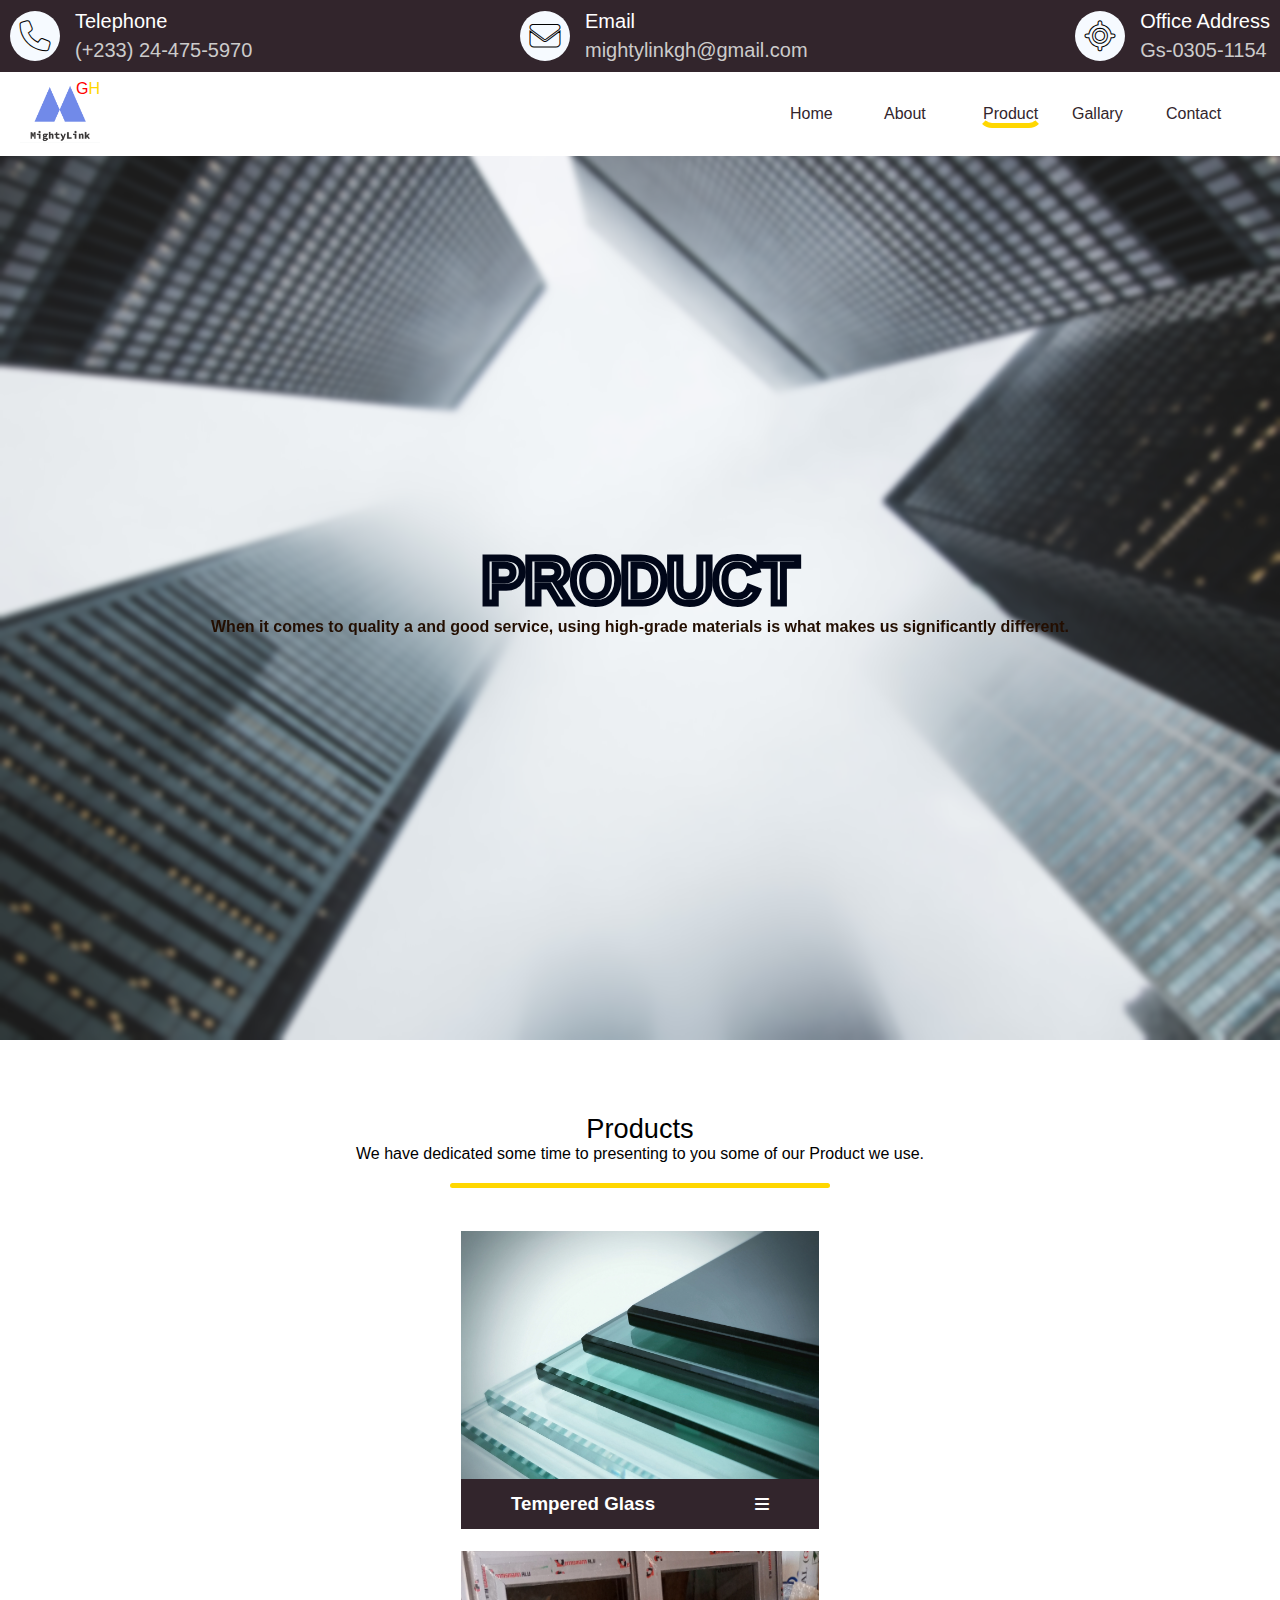
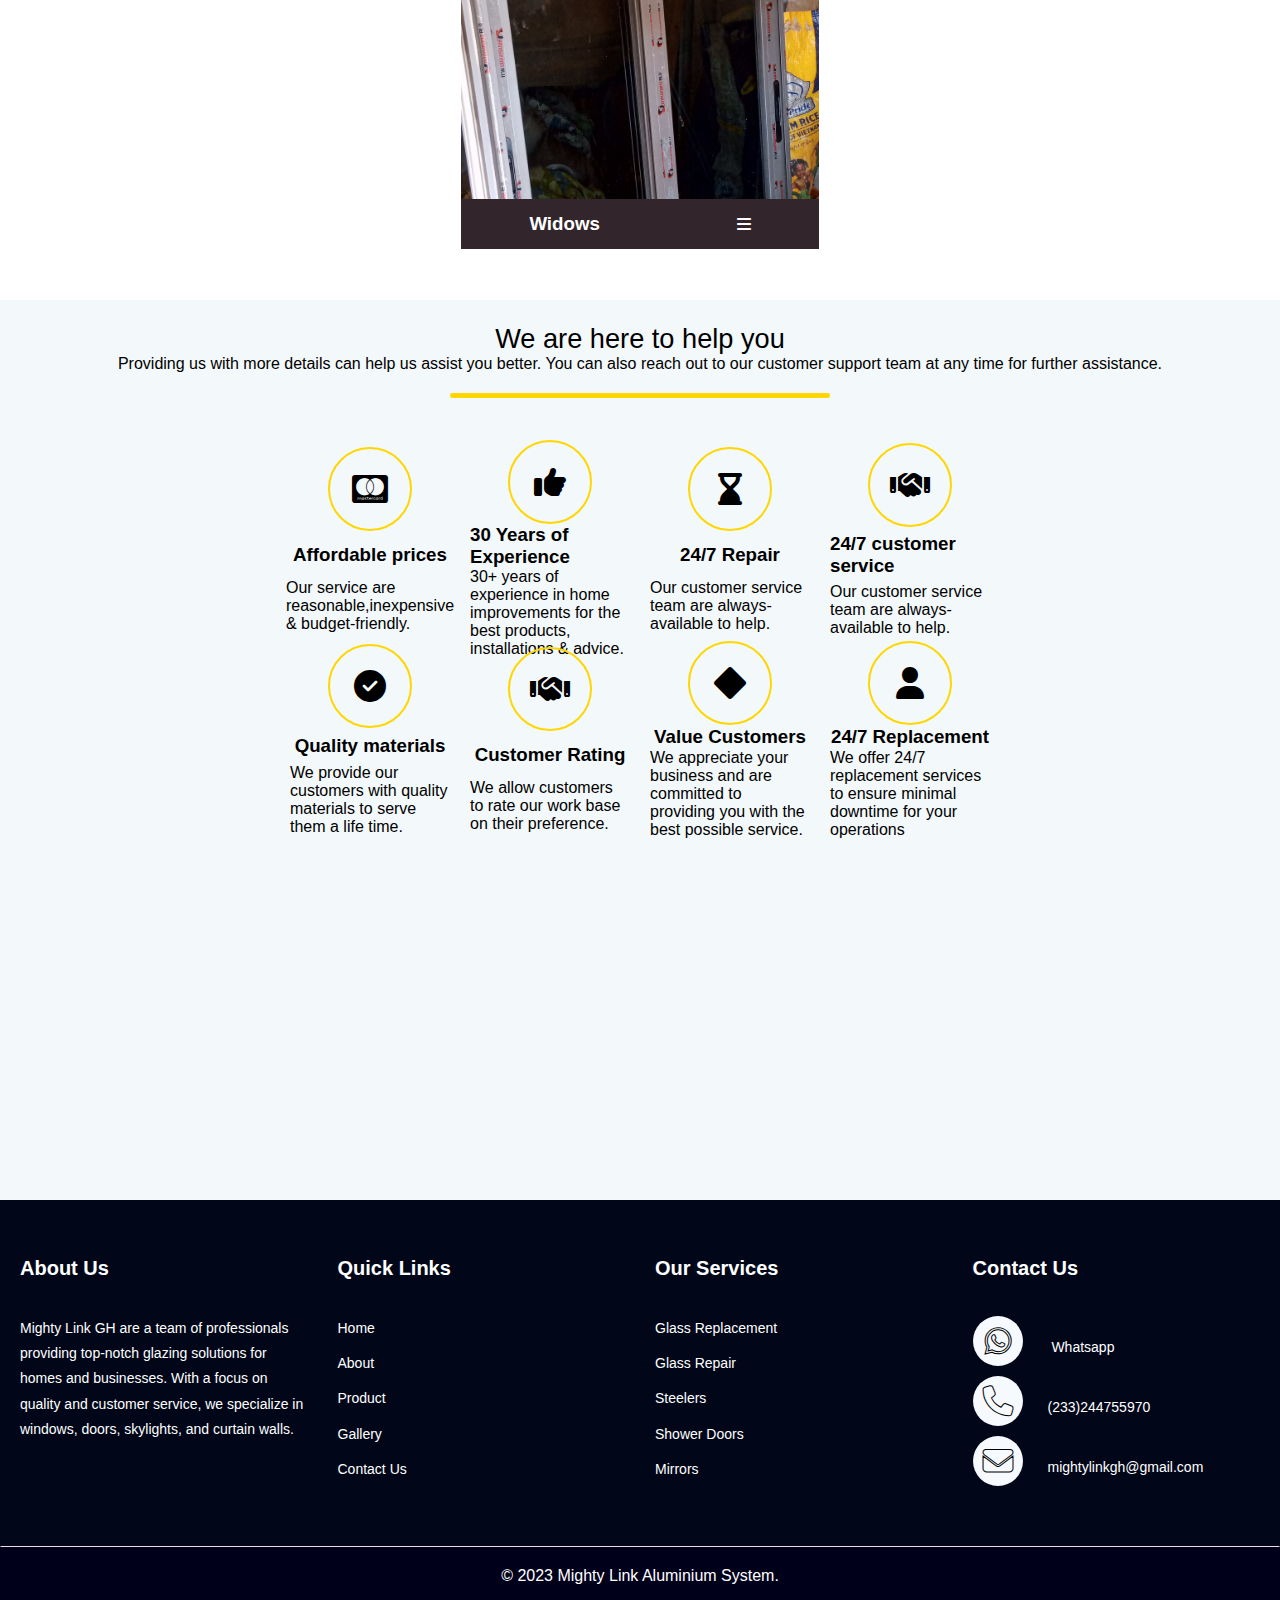
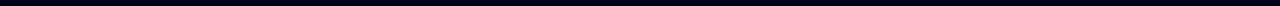
<file: product.html>
<!-- @format -->

<!DOCTYPE html>
<html lang="en">
  <head>
    <meta charset="UTF-8" />
    <meta http-equiv="X-UA-Compatible" content="IE=edge" />
    <meta name="viewport" content="width=device-width, initial-scale=1.0" />
    <title>MIGHTY LINK ALUMINIUM SYSTEM</title>
    <link rel="stylesheet" href="main.css" />
    <link href="https://unpkg.com/aos@2.3.1/dist/aos.css" rel="stylesheet" />

    <link rel="stylesheet" href="assets/fontawesome/css/all.css" />
    <link rel="icon" href="pics/logomighty.png" type="pics/logomighty.png" />

    <!-- <link
      href="https://cdn.jsdelivr.net/npm/bootstrap@5.3.0-alpha3/dist/css/bootstrap.min.css"
      rel="stylesheet"
      integrity="sha384-KK94CHFLLe+nY2dmCWGMq91rCGa5gtU4mk92HdvYe+M/SXH301p5ILy+dN9+nJOZ"
      crossorigin="anonymous"
    /> -->

    <script async src="https://pagead2.googlesyndication.com/pagead/js/adsbygoogle.js?client=ca-pub-2280686778092792"
     crossorigin="anonymous"></script>
  </head>
  <body>
    <div class="loader-div">
      <img style="width:100vw; height:100vh; object-fit: contain;" src="pics/loading (1).gif" alt="">
    </div>
    <!-- full navigation -->
    <nav class="full-nav">
      <!-- Top navigation -->
      <div class="top-nav">
        <div class="identified">
          <div class="pohne">
            <i class="fa-solid fa-phone"></i>
            <div>
              <p class="tele">Telephone</p>
              <p class="tele-num">(+233) 24-475-5970</p>
            </div>
          </div>

          <div class="pohne">
            <i class="fa-solid fa-envelope"></i>
            <div>
              <p class="tele">Email</p>
              <p class="tele-num">mightylinkgh@gmail.com</p>
            </div>
          </div>

          <div class="pohne">
            <i class="fa-solid fa-location"></i>
            <div>
              <p class="tele">Office Address</p>
              <p class="tele-num">
                Gs-0305-1154
              </p>
            </div>
          </div>
        </div>
        <div class="social-media-icons"></div>
      </div>
      <!-- bottom navigation -->
      <div class="bottom-nav">
        <div style="position: relative">
          <p style="position: absolute; top: 8px; right: 0; color: red">
            G<span style="color: gold">H</span>
          </p>
          <a href="index.html">
            <img class="logo" src="pics/logomighty.png" alt="" />
          </a>
        </div>
        <ul class="ul1">
          <li class="list1">
            <a href="index.html" class="link1">home</a>
          </li>
          <li class="list1">
            <a
              href="about.html"
              class="link1"
             
              >about</a
            >
          </li>
        </li>
        <li class="list1">
          <a href="product.html" class="link1"  style="
          border: 5px solid transparent;
          border-bottom-color: gold;
          border-radius: 15px;
        ">product</a>
        </li>
        <li class="list1">
          <a href="service.html" class="link1">gallary</a>
        </li>
        <li class="list1">
          <a href="contact.html" class="link1">Contact</a>
          </li>
        </ul>
        <button class="book">Book An Appointment</button>
        <div class="bars">
          <i id="bars" class="fa-solid fa-bars bars"></i>
        </div>
      </div>

      <!-- drop down navigation -->
      <ul class="ul2" id="ul2">
        <li class="list1">
          <a href="index.html" class="link1">home</a>
        </li>
        <li class="list1">
          <a
            href="about.html"
            class="link1"
            
            >about</a
          >
        </li>
      </li>
      <li class="list1">
        <a href="product.html" class="link1" style="
        border: 5px solid transparent;
        border-bottom-color: gold;
        border-radius: 15px;
      ">product</a>
      </li>
      <li class="list1">
        <a href="service.html" class="link1">gallary</a>
      </li>
      <li class="list1">
        <a href="contact.html" class="link1">Contact</a>
      </li>
        </li>
        <button id="book" class="book">Book An Appointment</button>
      </ul>
      <div id="appoint" class="appointm">
        <div class="cancel"><i class="fas fa-x"></i></div>
        <form class="appbook" action="#">
          <input class="oheneba" name="FullName" type="text" placeholder="Fullname" required>
          <input class="oheneba" name="Phone" type="number" placeholder="Tele" required>
          <input class="oheneba" name="Email" type="email" placeholder="Email" required>
          <input class="oheneba" name="datetime" type="datetime" placeholder="day_month_year">

          <textarea style="padding: 10px;outline: none;" name="" id="" cols="30" rows="10" placeholder="Message"></textarea>
          <button>Submit Appointment</button>
        
        </form>
      </div>
    </nav>

    <div class="prod-main">
      <div class="pfp">
        <h1 class="prd-la">PRODUCT</h1>
        <p style="color:rgb(35, 14, 1);font-weight: 800;">When it comes to quality a and good service, using high-grade materials is what makes us significantly different.</p>
      </div>
    </div>

     <!-- 6page -->
     <div class="page-two">
      <div class="top">
        <p class="pthp">Products</p>
        <p>
          We have dedicated some time to presenting to you some of our Product
          we use.
        </p>
        <hr />
      </div>
      <div class="down-six">
        <div data-aos="fade-right" class="hg">
          <img class="img" src="pics/c2.jpg" alt="" />
          <div class="lable">
            <h3>Aluminium bars</h3>
            <i class="fa-solid fa-bars"></i>
          </div>
        </div>
        <div class="bg">
          <img class="img" src="pics/c10.jpg" alt="" />
          <div class="lable">
            <h3>Tempered Glass</h3>
            <i class="fa-solid fa-bars"></i>
          </div>
        </div>

        <div data-aos="fade-left" class="hg">
          <img class="img" src="pics/c3.jpg" alt="" />
          <div class="lable">
            <h3>Windows</h3>
            <i class="fa-solid fa-bars"></i>
          </div>
        </div>
        <div data-aos="fade-right" class="bg">
          <img class="img" src="pics/al.jpg" alt="" />
          <div class="lable">
            <h3>Double glazzing</h3>
            <i class="fa-solid fa-bars"></i>
          </div>
        </div>

        <div class="ag">
          <img class="img" src="pics/IMG_20221027_143426_544.jpg" alt="" />
          <div class="lable">
            <h3>Widows</h3>
            <i class="fa-solid fa-bars"></i>
          </div>
        </div>
        <div data-aos="fade-left" class="sg">
          <img class="img" src="pics/foam.jpg" alt="" />
          <div class="lable">
            <h3>Silicon</h3>
            <i class="fa-solid fa-bars"></i>
          </div>
        </div>
      </div>
    </div>

    <!-- 3 page -->
    <div class="pageThree">
      <div class="top">
        <p class="pthp">We are here to help you</p>
        <p>
          Providing us with more details can help us assist you better. You can
          also reach out to our customer support team at any time for further
          assistance.
        </p>
        <hr />
      </div>

      <div class="down3">
        <div class="help">
          <i class="fa-brands fa-cc-mastercard  "></i>
          <h3>Affordable prices</h3>
          <p>Our service are reasonable,inexpensive & budget-friendly.</p>
        </div>
        <div class="help">
          <i class="fa-solid fa-thumbs-up "></i>
          <h3>30 Years of Experience</h3>
          <p>
            30+ years of experience in home improvements for the best products, installations & advice.
          </p>
        </div>
        <div class="help">
          <i class="fa-solid fa-hourglass-end"></i>
          <h3>24/7 Repair</h3>
          <p>Our customer service team are always-available to help.</p>
        </div>
        <div class="help">
          <i class="fa-solid fa-handshake"></i>
          <h3>24/7 customer service</h3>
          <p>Our customer service team are always-available to help.</p>
        </div>
        <div class="help">
          <i class="fa-solid fa-check-circle"></i>
          <h3>Quality materials</h3>
          <p>
            We provide our customers with quality materials to serve them a life
            time.
          </p>
        </div>
        <div class="help">
          <i class="fa-solid fa-handshake"></i>
          <h3>Customer Rating</h3>
          <p>We allow customers to rate our work base on their preference.</p>
        </div>
        <div class="help">
          <i class="fa-solid fa-diamond"></i>
          <h3>Value Customers</h3>
          <p>
            We appreciate your business and are committed to providing you with
            the best possible service.
          </p>
        </div>
        <div class="help">
          <i class="fa-solid fa-user"></i>
          <h3>24/7 Replacement</h3>
          <p>
            We offer 24/7 replacement services to ensure minimal downtime for
            your operations
          </p>
        </div>
      </div>
    </div>
    

   <!-- footer -->
   <footer class="footer">
    <div class="contain">
      <div class="col">
        <div class="col-md-3">
          <h4>About Us</h4>
          <p>
            Mighty Link GH are a team of professionals providing top-notch
          glazing solutions for homes and businesses. With a focus on quality
          and customer service, we specialize in windows, doors, skylights,
          and curtain walls.
          </p>
        </div>
        <div class="col-md-3">
          <h4>Quick Links</h4>
          <ul class="quick-links">
            <li><a href="index.html">Home</a></li>
            <li><a href="about.html">About</a></li>
            <li><a href="product.html">Product</a></li>
            <li><a href="service.html">Gallery</a></li>
            <li><a href="contact.html">Contact Us</a></li>
          </ul>
        </div>
        <div class="col-md-3">
          <h4>Our Services</h4>
          <ul class="our-services">
            <li>Glass Replacement</li>
            <li>Glass Repair</li>
            <li>Steelers</li>
            <li>Shower Doors</li>
            <li>Mirrors</li>
          </ul>
        </div>
        <div class="col-md-3">
          <h4>Contact Us</h4>
          <ul class="contact-us">
            <li>
              <a href="https://wa.me/2330244755970">
                <i class="fa-brands fa-whatsapp"></i>
              Whatsapp
              </a>
            </li>
            <li><i class="fa fa-phone"></i>(233)244755970</li>
            <li>
              <i class="fa fa-envelope"></i
              ><a href="mailto:mightylinkgh@gmail.com?subject=hello">mightylinkgh@gmail.com</a>
            </li>
          </ul>
        </div>
      </div>
    </div>
  </footer>
    <div class="ft">
      <p>&copy; 2023 Mighty Link Aluminium System.</p>
    </div>
  </body>
  <script src="https://unpkg.com/aos@2.3.1/dist/aos.js"></script>
    <script>
      AOS.init();
    </script>
  <script src="index.js"></script>
  <script>
    window.addEventListener("load",()=>{
      document.querySelector(".loader-div").style.display = "none"
    })
  </script>
</html>

<!-- <main>
      <section class="hero">
        <h1>About Us</h1>
      </section>
      <section class="content">
        <h2>Who We Are</h2>
        <p style="padding: 0 30px">
          We are a team of experienced glaziers who are passionate about
          providing high-quality glazing solutions to our clients. We have been
          in the industry for many years and have a wealth of knowledge and
          expertise in all aspects of glazing.
        </p>
        <div class="wwa">
          <img class="teamm" src="pics/05.jpg" alt="" />
          <img class="teamm" src="pics/a1.jpg" alt="" />
          <img class="teamm" src="pics/o2.jpg" alt="" />
        </div>
        <h2>What We Do</h2>
        <p>
          Our services include window replacement, glass repair, shower
          enclosures, mirrors, and custom glass projects. We work with both
          residential and commercial clients and always strive to exceed their
          expectations.
        </p>
        <h2>Why Choose Us</h2>
        <p>
          At our company, we take pride in our workmanship and attention to
          detail. We use only the highest quality materials and employ the
          latest techniques to ensure that our clients receive the best possible
          results. We also offer competitive pricing and excellent customer
          service.
        </p>
      </section>
    </main> -->
</file>
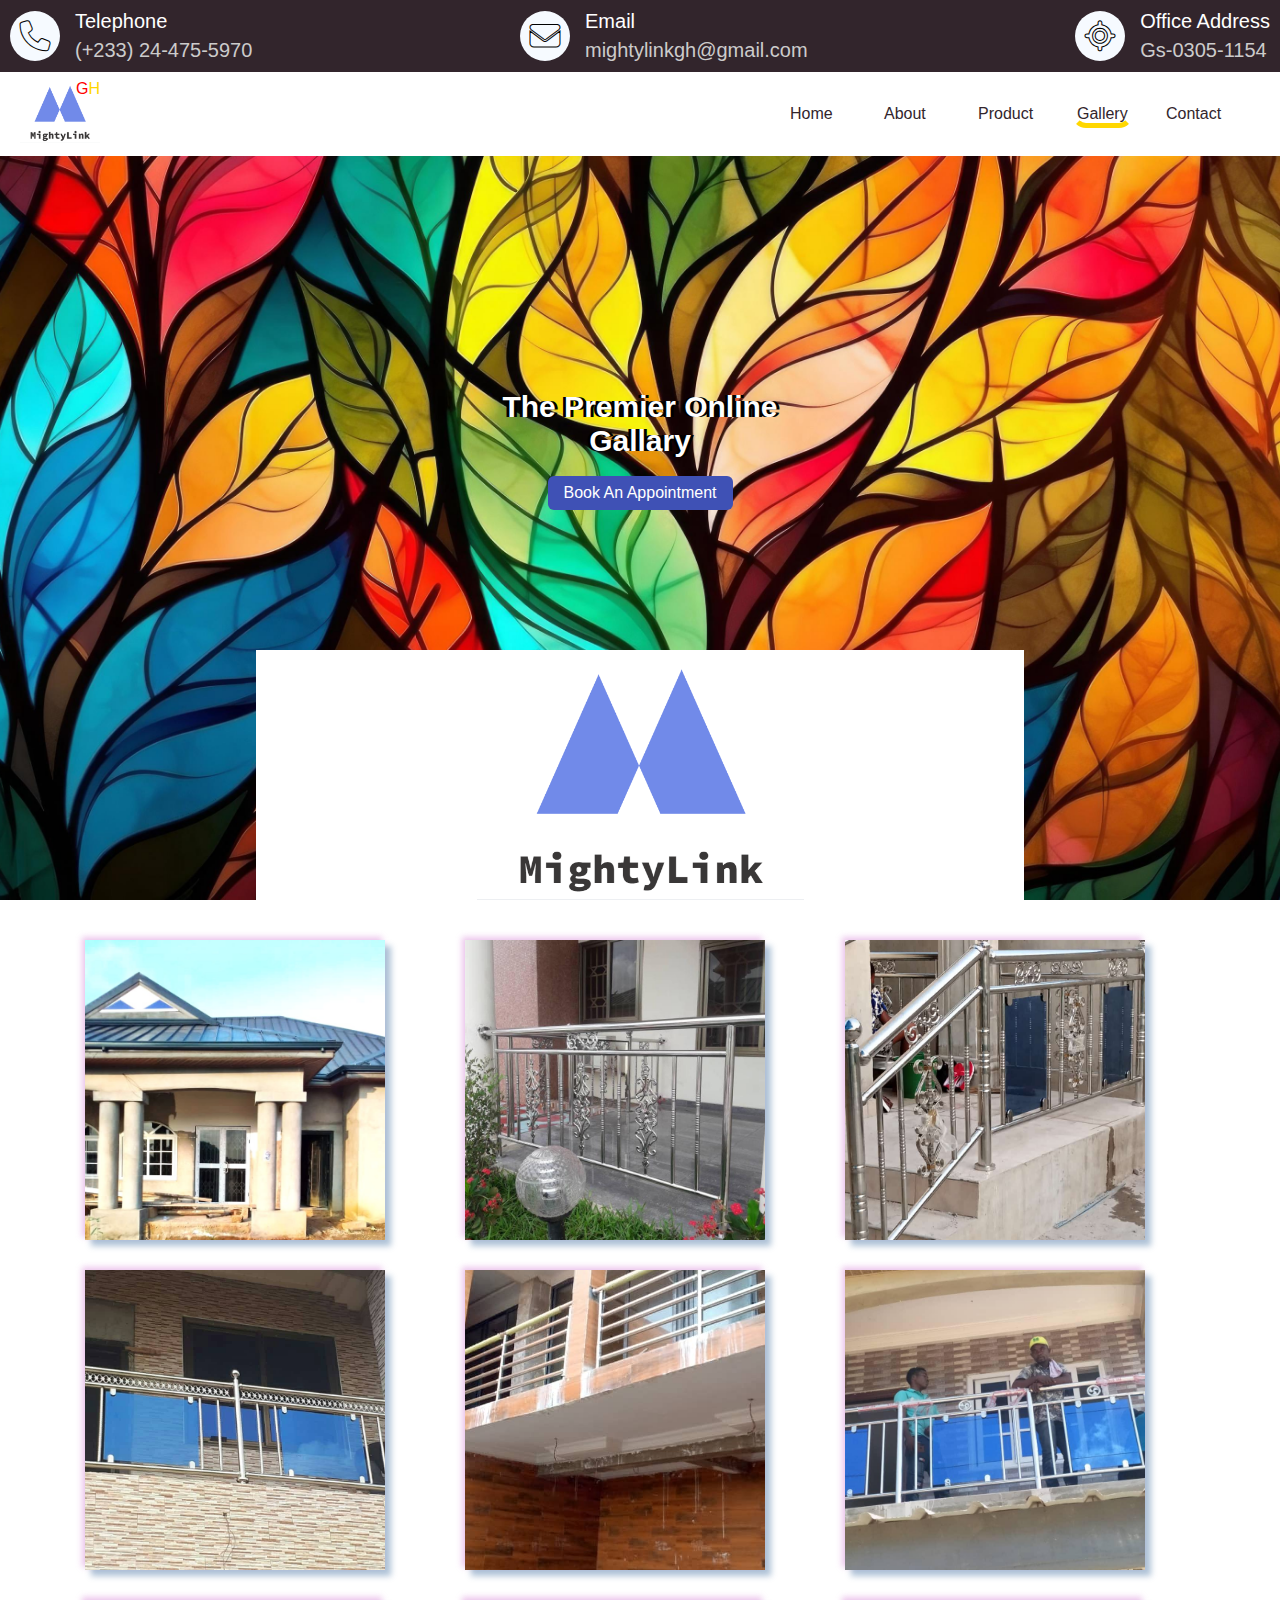
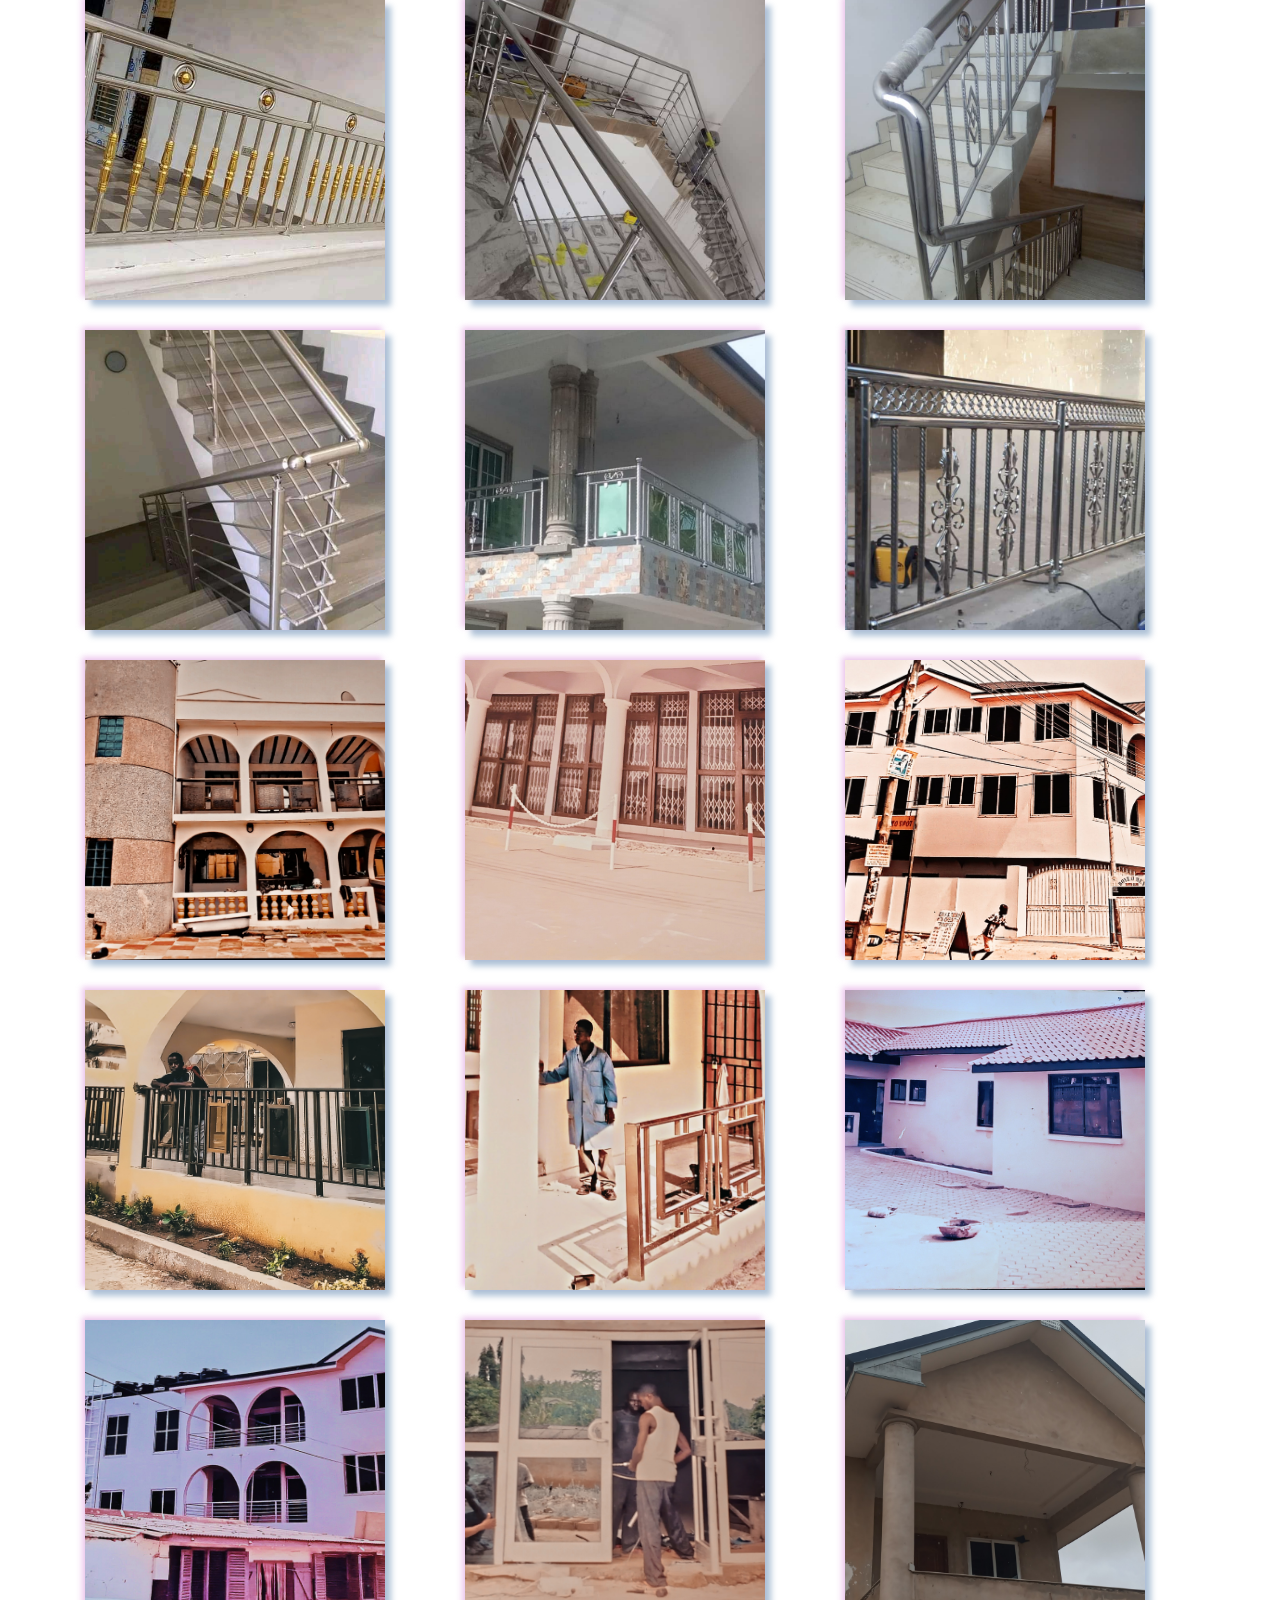
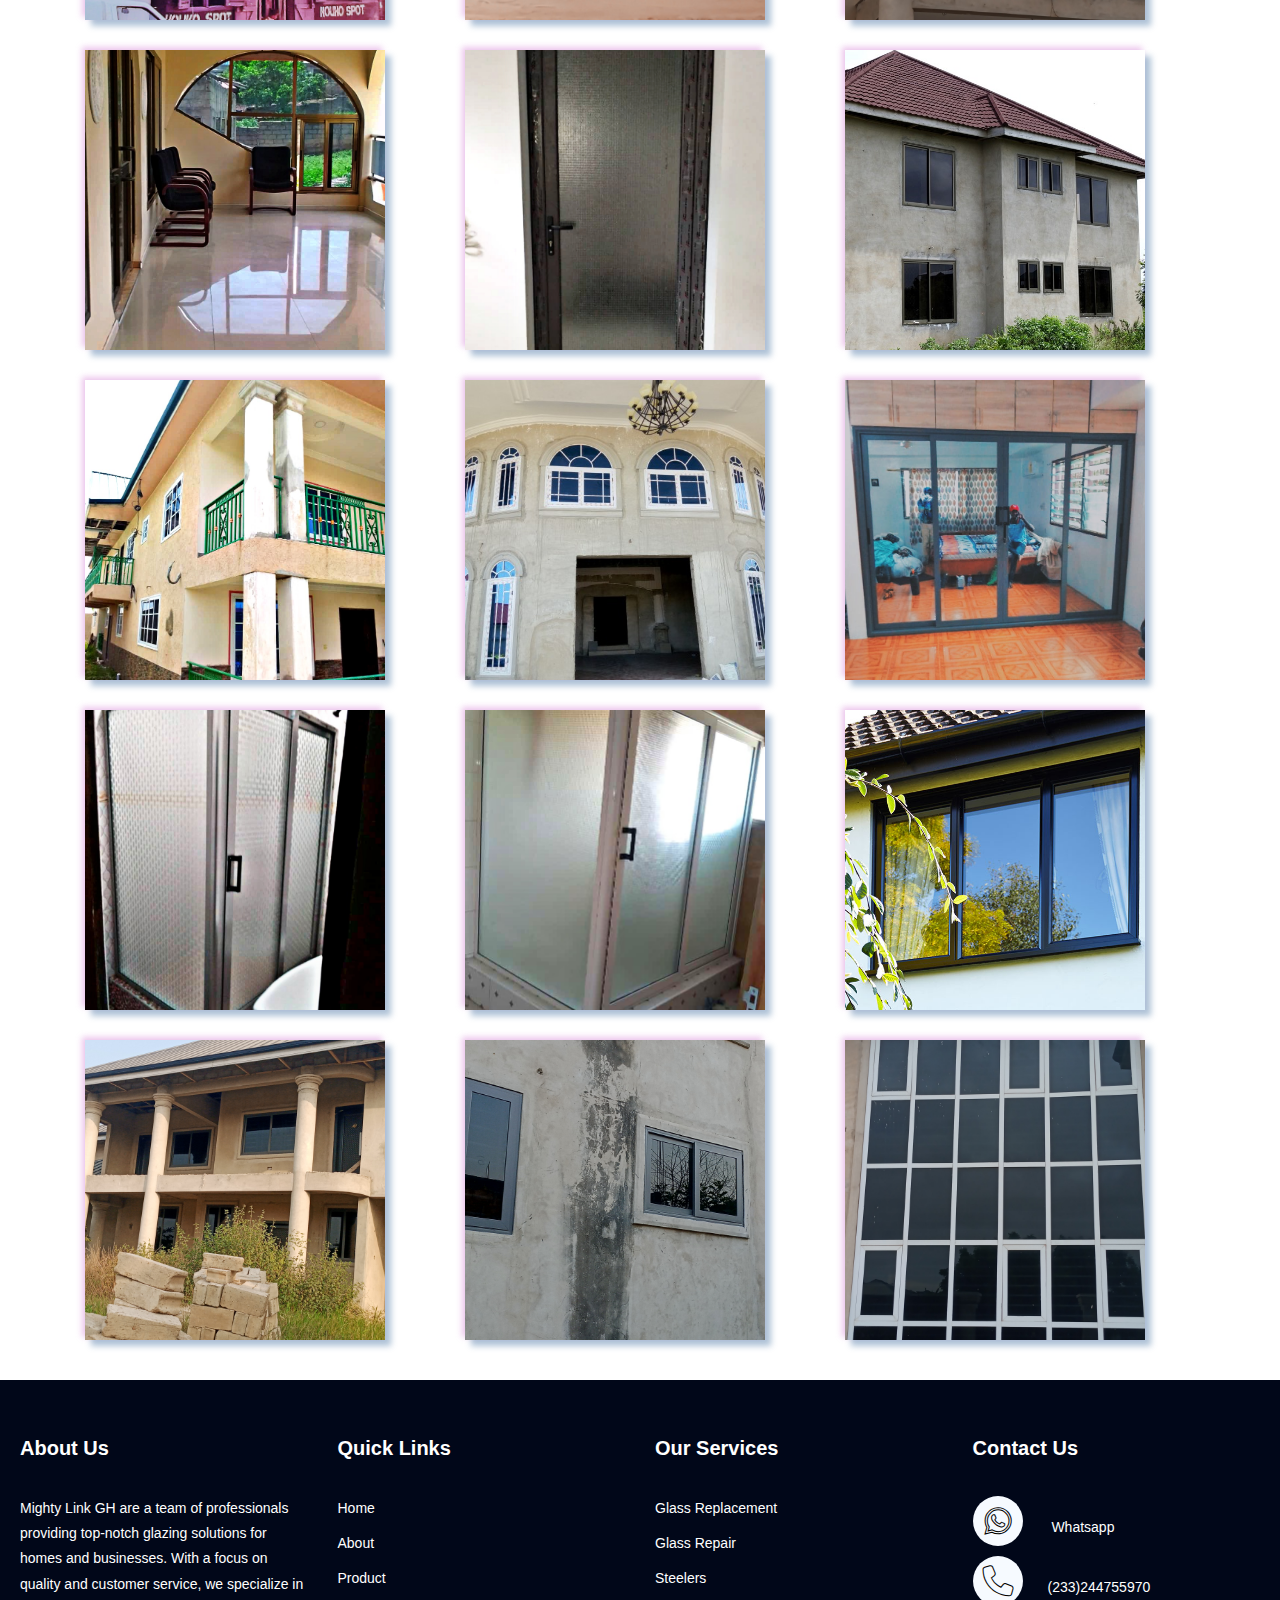
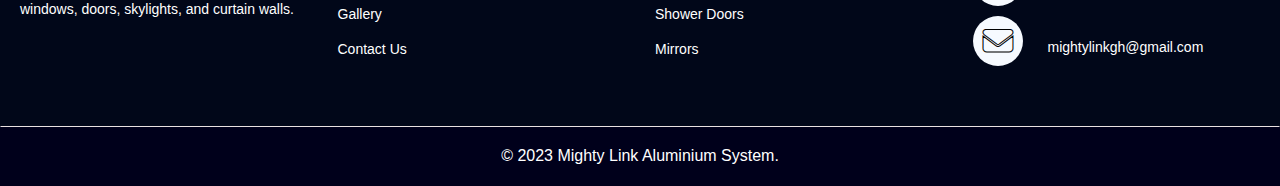
<file: service.html>
<!-- @format -->

<!DOCTYPE html>
<html lang="en">
  <head>
    <meta charset="UTF-8" />
    <meta http-equiv="X-UA-Compatible" content="IE=edge" />
    <meta name="viewport" content="width=device-width, initial-scale=1.0" />
    <title>MIGHTY LINK ALUMINIUM SYSTEM</title>

    <link rel="stylesheet" href="main.css" />

    <link rel="stylesheet" href="assets/fontawesome/css/all.css" />
    <link rel="icon" href="pics/logomighty.png" type="pics/logomighty.png" />

    <!-- <link
      href="https://cdn.jsdelivr.net/npm/bootstrap@5.3.0-alpha3/dist/css/bootstrap.min.css"
      rel="stylesheet"
      integrity="sha384-KK94CHFLLe+nY2dmCWGMq91rCGa5gtU4mk92HdvYe+M/SXH301p5ILy+dN9+nJOZ"
      crossorigin="anonymous"
    /> -->

    <script async src="https://pagead2.googlesyndication.com/pagead/js/adsbygoogle.js?client=ca-pub-2280686778092792"
     crossorigin="anonymous"></script>
  </head>
  <body>
    <div class="loader-div">
      <img style="width:100vw; height:100vh; object-fit: contain;" src="pics/loading (1).gif" alt="">
    </div>
    <!-- full navigation -->
    <nav class="full-nav">
      <!-- Top navigation -->
      <div class="top-nav">
        <div class="identified">
          <div class="pohne">
            <i class="fa-solid fa-phone"></i>
            <div>
              <p class="tele">Telephone</p>
              <p class="tele-num">(+233) 24-475-5970</p>
            </div>
          </div>

          <div class="pohne">
            <i class="fa-solid fa-envelope"></i>
            <div>
              <p class="tele">Email</p>
              <p class="tele-num">mightylinkgh@gmail.com</p>
            </div>
          </div>

          <div class="pohne">
            <i class="fa-solid fa-location"></i>
            <div>
              <p class="tele">Office Address</p>
              <p class="tele-num">
                Gs-0305-1154
              </p>
            </div>
          </div>
        </div>
        <div class="social-media-icons"></div>
      </div>
      <!-- bottom navigation -->
      <div class="bottom-nav">
        <div style="position: relative">
          <p style="position: absolute; top: 8px; right: 0; color: red">
            G<span style="color: gold">H</span>
          </p>
          <a href="index.html">
            <img class="logo" src="pics/logomighty.png" alt="" />
          </a>
        </div>
        <ul class="ul1">
          <li class="list1">
            <a href="index.html" class="link1">home</a>
          </li>
          <li class="list1">
            <a href="about.html" class="link1">about</a>
          </li>
          
        </li>
        <li class="list1">
          <a href="product.html" class="link1">product</a>
        </li>
        <li class="list1">
          <a
            href="service.html"
            class="link1"
            style="
              border: 5px solid transparent;
              border-bottom-color: gold;
              border-radius: 15px;
            "
            >Gallery</a
          >
        </li>
        <li class="list1">
          <a href="contact.html" class="link1">Contact</a>
        </li>
        </ul>
        <button class="book">Book An Appointment</button>
        <div class="bars">
          <i id="bars" class="fa-solid fa-bars bars"></i>
        </div>
      </div>

      <!-- drop down navigation -->
      <ul class="ul2" id="ul2">
        <li class="list1">
          <a href="index.html" class="link1">home</a>
        </li>
        <li class="list1">
          <a href="about.html" class="link1">about</a>
        </li>
        
      </li>
      <li class="list1">
        <a href="product.html" class="link1">product</a>
      </li>
      <li class="list1">
        <a
          href="service.html"
          class="link1"
          style="
            border: 5px solid transparent;
            border-bottom-color: gold;
            border-radius: 15px;
          "
          >Gallery</a
        >
      </li>
      <li class="list1">
        <a href="contact.html" class="link1">Contact</a>
      </li>
        </li>
        <button id="book" class="book">Book An Appointment</button>
      </ul>
      <div id="appoint" class="appointm">
        <div class="cancel"><i class="fas fa-x"></i></div>
        <form class="appbook" action="https://formspree.io/f/mayzalqj"
        method="POST">
          <input class="oheneba" name="FullName" type="text" placeholder="Fullname" required>
          <input class="oheneba" name="Phone" type="number" placeholder="Tele" required>
          <input class="oheneba" name="Email" type="email" placeholder="Email" required>
          <input class="oheneba" name="datetime" type="datetime" placeholder="day_month_year">

          <textarea style="padding: 10px;outline: none;background-color: transparent;color: #fff;" name="Appointment message" id="" cols="30" rows="10" placeholder="Message"></textarea>
          <button>Submit Appointment</button>
        
        </form>
      </div>
    </nav>

    

    <main  class="gl-shelf">
      <div class="g-board">
        <p style="color:#fff;font-size:30px;text-shadow: black 3px 0 ,black -3px 0;font-weight: 600;">The Premier Online </p>
        <p style="color:#fff;font-size:30px;text-shadow: black 3px 0 ,black -3px 0;font-weight: 600;"> Gallary</p>
        <br>
        <button id="book" class="book1">Book An Appointment</button>
      </div>
      <div id="gl-shelf" class="prj-shelf"></div>
    </main>

   <!-- footer -->
   <footer class="footer">
    <div class="contain">
      <div class="col">
        <div class="col-md-3">
          <h4>About Us</h4>
          <p>
            Mighty Link GH are a team of professionals providing top-notch
          glazing solutions for homes and businesses. With a focus on quality
          and customer service, we specialize in windows, doors, skylights,
          and curtain walls.
          </p>
        </div>
        <div class="col-md-3">
          <h4>Quick Links</h4>
          <ul class="quick-links">
            <li><a href="index.html">Home</a></li>
            <li><a href="about.html">About</a></li>
            <li><a href="product.html">Product</a></li>
            <li><a href="service.html">Gallery</a></li>
            <li><a href="contact.html">Contact Us</a></li>
          </ul>
        </div>
        <div class="col-md-3">
          <h4>Our Services</h4>
          <ul class="our-services">
            <li>Glass Replacement</li>
            <li>Glass Repair</li>
            <li>Steelers</li>
            <li>Shower Doors</li>
            <li>Mirrors</li>
          </ul>
        </div>
        <div class="col-md-3">
          <h4>Contact Us</h4>
          <ul class="contact-us">
            <li>
              <a href="https://wa.me/2330244755970">
                <i class="fa-brands fa-whatsapp"></i>
              Whatsapp
              </a>
            </li>
            <li><i class="fa fa-phone"></i>(233)244755970</li>
            <li>
              <i class="fa fa-envelope"></i
              ><a href="mailto:mightylinkgh@gmail.com?subject=hello">mightylinkgh@gmail.com</a>
            </li>
          </ul>
        </div>
      </div>
    </div>
  </footer>
    <div class="ft">
      <p>&copy; 2023 Mighty Link Aluminium System.</p>
    </div>
  </body>
  <script src="index.js"></script>
  <script src="Data.js"></script>
  <script>
    window.addEventListener("load",()=>{
      document.querySelector(".loader-div").style.display = "none"
    })
  </script>
</html>
</file>
<file: main.css>
/** @format */

* {
  margin: 0;
  padding: 0;
  box-sizing: border-box;
  font-family: Arial;
}

::-webkit-scrollbar {
  width: 0;
}

html {
  scroll-behavior: smooth;
}
/* HOME STYLES */

.loader-div {
  width: 100vw;
  height: 100vh;
  background-color: rgb(255, 255, 255);
  position: fixed;
  top: 0;
  left: 0;
  z-index: 100;
  display: flex;
}

.full-nav {
  width: 100vw;
  height: 140px;
  display: flex;
  flex-direction: column;
  box-shadow: 5px 0 5px gray;
  background-color: #fff;
  z-index: 30;
  position: fixed;
  top: 0;
  left: 0;
}

.top-nav {
  width: 100%;
  height: 60%;
  background-color: rgb(50, 37, 44);
  color: #fff;
  z-index: 10;
}

.identified {
  display: flex;
  width: 100%;
  height: 100%;
  align-items: center;
  justify-content: space-between;
  flex-direction: row;
}

.pohne {
  display: flex;
  justify-content: space-between;
  align-items: center;
  flex-direction: row;
  padding: 10px;
}

.fa-phone::before,
.fa-envelope::before,
.fa-location::before,
.fa-map-marker::before,
.fa-whatsapp::before {
  font-size: 30px;
  color: rgba(255, 255, 255, 0);
  -webkit-text-stroke: 1px black;
  margin-right: 15px;
  background-color: rgb(246, 250, 255);
  width: 50px;
  height: 50px;
  display: flex;
  align-items: center;
  justify-content: center;
  flex-direction: row;
  border-radius: 50%;
  cursor: pointer;
}

.tele {
  font-family: sans-serif;
  font-size: 20px;
  margin-bottom: 6px;
}

.tele-num {
  font-family: sans-serif;
  font-size: 20px;
  color: rgb(204, 203, 203);
}

.bottom-nav {
  flex: 1;
  display: flex;
  align-items: center;
  justify-content: space-between;
  flex-direction: row;
  background-color: rgb(255, 255, 255);
  z-index: 10;
  padding: 0 20px;
}

.logo {
  width: 80px;
  height: 80px;
  object-fit: contain;
}

.ul1 {
  display: flex;
  flex-direction: row;
  align-items: center;
  justify-content: space-between;
}

.ul2 {
  display: none;
}

.list1 {
  margin: 0 1.5rem 0 0;
  list-style-type: none;
  width: 70px;
  height: 40px;
  display: flex;
  flex-direction: row;
  align-items: center;
  justify-content: space-between;
}

.link1 {
  text-transform: capitalize;
  text-decoration: none;
  color: rgb(50, 37, 44);
}

.book {
  padding: 8px 12px;
  background-color: rgb(50, 37, 44);
  color: #fff;
  margin: 0 2rem 0 0;
  border-radius: 5px;
  cursor: pointer;
}

.bars {
  display: none;
}

.appointm {
  width: 250px;
  height: 400px;
  position: absolute;
  top: 50%;
  left: 50%;
  margin-top: 13rem;
  transform: translate(-50%, -50%);
  z-index: 10;
  display: none;
}

.cancel {
  position: absolute;
  top: 0;
  right: 0;
  background-color: rgb(255, 0, 0);
  width: 20px;
  height: 20px;
  display: flex;
  align-items: center;
  justify-content: center;
  cursor: pointer;
  z-index: 10;
  border-top-right-radius: 5px;
}

.appbook {
  width: 100%;
  height: 100%;
  background-color: rgba(0, 0, 0, 0.56);
  backdrop-filter: blur(59px);
  display: flex;
  flex-direction: column;
  align-items: center;
  justify-content: space-evenly;
  border-radius: 5px;
}

.oheneba {
  outline: none;
  border: 1px solid transparent;
  background-color: transparent;
  border-bottom-color: #afafaf;
  color: #fff;
}

@media (max-width: 835px) {
  .ul1 {
    display: none;
  }
  .book {
    display: none;
  }
  .bottom-nav {
    justify-content: space-around;
  }
  .bars {
    display: flex;
    font-size: 20px;
    cursor: pointer;
  }
  .identified {
    display: flex;
    width: 100%;
    height: 100%;
    align-items: center;
    justify-content: space-between;
    flex-direction: column;
    overflow-y: scroll;
    cursor: cell;
  }
  .top-nav {
    height: 50%;
  }
  .ul2 {
    display: flex;
    flex-direction: column;
    align-items: flex-start;
    padding: 10px;
    justify-content: space-between;
    background-color: rgb(255, 254, 255);
    color: #fff;
    position: absolute;
    top: -1000px;
    left: 0;
    width: 100vw;
    z-index: 5;
    transition: all 0.5s ease-in-out;
  }
}

.container1{
  width: 100vw;
  height: 100vh;
  margin-top: 142px;
  display: flex;
  background-image: url("pics/1\ \(1\).webp");
  background-attachment:scroll;
  background-repeat: no-repeat;
  background-position: center;
  background-size: cover;
  background-color: rgba(0, 0, 0, 0.841);
  background-blend-mode: darken;
}

.share{
  flex: 1;
  display: flex;
  align-items: center;
  justify-content: center;
  flex-direction: column;
}

.share:nth-child(even){
  background-image: url("pics/1\ \(1\).webp");
  background-attachment:scroll;
  background-repeat: no-repeat;
  background-position: center;
  background-size: cover;
}

@media(max-width:661px){
  .container1{
    width: 100vw;
    height: 100vh;
    margin-top: 142px;
    display: flex;
    background-image: url("pics/1\ \(1\).webp");
    background-attachment:scroll;
    background-repeat: no-repeat;
    background-position:center;
    background-size: cover;
    background-color: rgba(0, 0, 0, 0.841);
    background-blend-mode: darken;
    flex-direction: column;
  }
}


.container{
  width: 100vw;
  height: 100vh;
  display: flex;
  flex-direction: column;
  position: relative;
}

@media(max-width:852px){
  .container{
    width: 100vw;
    height: 110vh;
    display: flex;
    position: relative;
  }
}

@media(max-width:500px){
  .container{
    width: 100vw;
    height: 200vh;
    display: flex;
    position: relative;
  }
}

.anim{
  width: 100%;
  flex: 1;
  background-image: url("pics/abstract-3840x2160-dark-geometry-4k-24193.jpg");
  background-attachment:scroll;
  background-repeat: no-repeat;
  background-position: center;
  background-size: cover;
}

.anim:nth-child(odd){
  background-image: url("pics/abstract-3840x2160-dark-geometry-4k-24193.jpg");
}



.page-two {
  width: 100vw;
  height: 100%;
  scroll-snap-align: start;
  display: flex;
  flex-direction: column;
  margin: 50px 0;
}

.top {
  width: 100%;
  height: 140px;
  display: flex;
  flex-direction: column;
  align-items: center;
  justify-content: center;
  padding: 0 7px;
}

.pthp {
  font-size: 1.7rem;
  font-family: sans-serif;
}

hr {
  width: 30%;
  height: 5px;
  margin: 20px 0;
  background-color: gold;
  border-radius: 7px;
  border: 1px solid transparent;
}

.down {
  flex: 1;
  display: grid;
  grid-template-columns: repeat(2, 360px);
  justify-content: center;
  align-items: center;
  gap: 20px;
  padding: 0 5px;
}

.hg,
.bg,
.ag,
.sg {
  width: 360px;
  height: 300px;
  border: 1px solid transparent;
  position: relative;
}

.lable {
  width: 100%;
  height: 50px;
  background-color: rgb(50, 37, 44);
  position: absolute;
  right: 0;
  bottom: 0;
  display: flex;
  align-items: center;
  justify-content: space-around;
  color: #fff;
}

.img {
  width: 100%;
  height: 100%;
  object-fit: cover;
  transition: all .5s ease-in-out;
}

.img:hover{
  width: 105%;
  height: 105%;
  cursor: pointer;
}

@media (max-width: 836px) {
  .down {
    grid-template-columns: 1fr;
    place-items: center;
  }
}

.pageThree {
  width: 100vw;
  height: 100vh;
  background-color: rgb(243, 248, 250);
}

.down3 {
  flex: 1;
  display: grid;
  grid-template-columns: repeat(4, 180px);
  justify-content: center;
  align-items: center;
}

.help {
  width: 180px;
  height: 200px;
  display: flex;
  flex-direction: column;
  align-items: center;
  justify-content: space-around;
  padding: 0 10px;
}

.fa-user::before,
.fa-users::before,
.fa-hourglass-end::before,
.fa-credit-card-alt::before,
.fa-check-circle::before,
.fa-handshake:before,
.fa-diamond::before,
.fa-truck::before,
.fa-parachute-box::before,
.fa-satellite-dish::before,
.fa-thumbs-up::before,
.fa-cc-mastercard::before {
  content: "";
  width: 80px;
  height: 80px;
  border: 2px solid gold;
  border-radius: 50%;
  display: flex;
  align-items: center;
  justify-content: center;
  font-size: 2rem;
}

@media (max-width: 836px) {
  .down3 {
    grid-template-columns: 1fr 1fr;
    place-items: center;
  }

  .pageThree {
    width: 100vw;
    height: 100%;
    background-color: rgb(243, 248, 250);
  }
}

.page-four {
  width: 100vw;
  height: 100%;
  padding: 70px 0;
}

.down4 {
  flex: 1;
  display: grid;
  grid-template-columns: repeat(1, 90%);
  justify-content: center;
  gap: 16px;
}

.client1 {
  width: 100%;
  height: 300px;
  border: 1px solid rgb(189, 188, 188);
  display: flex;
  align-items: flex-start;
  flex-direction: column;
  justify-content: space-evenly;
  position: relative;
  border-radius: 10px;
  box-shadow: 3px 3px 3px gainsboro;
}

.cp {
  display: flex;
  align-items: center;
  justify-content: center;
}

.c1p {
  width: 70px;
  height: 70px;
  border-radius: 50%;
}

.fa-quote-left {
  font-size: 3rem;
  color: rgb(215, 213, 213);
  position: absolute;
  top: 20px;
  left: 10px;
  z-index: -1;
}

.page-five {
  width: 100vw;
  height: 100%;
  background-color: gold;
  display: flex;
  padding: 50px 0;
}

.left,
.right {
  flex: 1;
  display: flex;
  align-items: center;
  justify-content: center;
  flex-direction: column;
}

.card {
  width: 90%;
  height: 400px;
  background-color: blue;
  display: flex;
  align-items: center;
  justify-content: center;
  position: relative;
  flex-direction: column;
}

.card::before {
  content: "";
  position: absolute;
  top: 50%;
  left: 50%;
  transform: translate(-50%, -50%);
  width: 90%;
  height: 90%;
  border: 6px dashed gold;
  display: flex;
  align-items: center;
  justify-content: center;
  flex-direction: column;
}

.offer {
  width: 90%;
  height: 100px;
  display: flex;
  align-items: center;
  justify-content: center;
  flex-direction: column;
  padding: 0 20px;
}

@media (max-width: 1057px) {
  .page-five {
    width: 100vw;
    height: 100%;
    background-color: gold;
    display: flex;
    flex-direction: column;
    padding: 50px 0;
  }
}

.down-six {
  flex: 1;
  display: grid;
  grid-template-columns: repeat(3, 360px);
  justify-content: center;
  align-items: center;
  gap: 20px;
}

@media (max-width: 1171px) {
  .down-six {
    grid-template-columns: 1fr 1fr;
    place-items: center;
  }
}

@media (max-width: 836px) {
  .down-six {
    grid-template-columns: 1fr;
    place-items: center;
  }
}

/* footet */
.footer {
  background-color: #010719;
  color: #ffffff;
  padding: 50px 0;
  font-size: 14px;
  line-height: 1.8;
  width: 100vw;
}

.footer h4 {
  font-weight: 700;
  font-size: 20px;
  margin-bottom: 30px;
}

.col {
  display: grid;
  grid-template-columns: 1fr 1fr 1fr 1fr;
  padding: 0 20px;
  gap: 30px;
}

.quick-links,
.our-services,
.contact-us {
  list-style: none;
  margin: 0;
  padding: 0;
}

.quick-links li,
.our-services li,
.contact-us li {
  margin-bottom: 10px;
}

.quick-links li a,
.our-services li a,
.contact-us li a {
  color: #ffffff;
  text-decoration: none;
}

.quick-links li a:hover,
.our-services li a:hover,
.contact-us li a:hover {
  color: #ffc107;
}

.contact-us li i {
  margin-right: 10px;
  font-size: 18px;
}

@media (max-width: 1093px) {
  .col {
    display: grid;
    grid-template-columns: 1fr 1fr;
    padding: 0 20px;
    place-items: center;
    gap: 30px;
  }
}

@media (max-width: 616px) {
  .col {
    display: grid;
    grid-template-columns: 1fr;
    padding: 0 20px;
    place-items: center;
    gap: 30px;
  }
}

.rights {
  width: 100vw;
  height: 35px;
  display: flex;
  align-items: center;
  justify-content: center;
}

/* About */

.mmaim {
  width: 100vw;
  height: 100vh;
  background-image: url("pics/hh.jpg");
  background-position: center;
  background-size: cover;
  margin-top: 150px;
  padding: 20px;
  display: flex;
  flex-direction: column;
  align-items: center;
  justify-content: right;
  background-color: #01011d9f;
  background-blend-mode: multiply;
}

.abdes{
  font-size: 23px;
  text-align: center;
  font-weight: 700;
  font-family: sans-serif;
  color: #fff;
}

.abtfp {
  width: 100vw;
  height: 100%;
  display: flex;
  align-items: center;
  justify-content: center;
  flex-direction: column;
  margin-top: 140px;
}

.batt {
  width: 70%;
  height: 100%;
  display: flex;
  align-items: center;
  justify-content: center;
  flex-direction: column;
}

.abtus {
  font-family: sans-serif;
  font-size: 2rem;
}

.wwd {
  padding: 20px;
  width: 100%;
  height: 50%;
  display: grid;
  grid-template-columns: repeat(4, 210px);
  justify-content: center;
  position: absolute;
  top: 50%;
  left: 50%;
  transform: translate(-50%,-50%);
}

.ser {
  width: 200px;
  height: 300px;
  background-color: rgb(255, 255, 255);
  border-radius: 14px;
  margin-bottom: 30px;
}

.ft {
  background-color: #00001b;
  border: 1px solid transparent;
  border-top-color: #e9e1e1;
  color: #fff;
  padding: 20px;
  text-align: center;
}

@media (max-width: 852px) {
  .wwd {
    width: 100%;
    height: 100%;
    display: grid;
    grid-template-columns: repeat(2, 210px);
    justify-content: center;
  }
}

@media (max-width: 500px) {
  .wwd {
    width: 100%;
    height: 100%;
    display: grid;
    grid-template-columns: repeat(1, 300px);
    justify-content: center;
    align-items: center;
  }

  .ser {
    width: 90%;
    height: 300px;
    background-color: rgb(255, 255, 255);
    border-radius: 14px;
    margin-bottom: 30px;
  }
}

.abtsp {
  width: 100vw;
  height: 100%;
  display: flex;
  align-items: center;
  justify-content: center;
  padding: 20px;
}

.aa {
  width: 95%;
  height: 400px;
  border: 1px solid gray;
  border-radius: 6px;
  display: flex;
  padding: 5px;
}

.side1 {
  flex: 1;
}

.contenttt {
  width: 100%;
  height: 100%;
  display: flex;
  flex-direction: column;
  justify-content: space-between;
}

.side2 {
  flex: 1;
  background-color: rgb(0, 115, 255);
  background-image: url("pics/1 (1).webp");
  background-position: center;
  background-size: cover;
}

@media (max-width: 958px) {
  .aa {
    width: 100%;
    height: 800px;
    border: 1px solid gray;
    border-radius: 6px;
    display: flex;
    flex-direction: column;
  }
}

/* service */
header {
  background-color: #3f51b5;
  color: #fff;
  display: flex;
  flex-direction: column;
  align-items: center;
  padding: 1rem;
}

h1,
h2,
h3 {
  margin: 0;
}

.gl-shelf {
  width: 100vw;
  height: 100%;
  background-color: rgb(255, 255, 255);
  
}

.g-board{
  width: 100vw;
  height: 100vh;
  background-image: url("pics/f2.jpeg");
  background-position: center;
  background-repeat: no-repeat;
  background-size: cover;
  background-attachment:scroll;
  display: flex;
  align-items: center;
  justify-content: center;
  flex-direction: column;

  position: relative;
}

.g-board::before{
  content: "";
  position: absolute;
  left: 50%;
  bottom: 0;
  transform: translate(-50%,0);
  width: 60vw;
  height: 250px;
  background-image: url("pics/logomighty.png");
  background-position: center;
  background-repeat: no-repeat;
  background-size: contain;
  background-attachment:scroll;
  background-color: rgb(255, 255, 255);
  display: flex;
}

.prj-shelf{
  width: 100vw;
  height: 100%;
  display: grid;
  grid-template-columns: repeat(3,350px);
  padding: 40px;
  gap: 30px;
  justify-content: center;
  background-color: rgb(255, 255, 255);
  
}

.prj{
  width: 300px;
  height: 300px;
  box-shadow: 6px 6px 6px rgba(51, 102, 153, 0.392),
              -3px -3px 6px rgba(204, 102, 204, 0.374);
}

.prj-img{
  width: 100%;
  height: 100%;
  object-fit: cover;
}

@media (max-width: 1081px) {
  .prj-shelf {
    grid-template-columns: repeat(2, 350px);
  }
}

@media (max-width: 717px) {
  .prj-shelf {
    grid-template-columns: repeat(2, 350px);
  }
}

@media (max-width: 717px) {
  .prj-shelf {
    grid-template-columns: repeat(1, 300px);
  }


}

button {
  background-color: #3f51b5;
  color: #fff;
  border: none;
  padding: 0.5rem 1rem;
  font-size: 1rem;
  cursor: pointer;
  border-radius: 6px;
  transition: background-color 0.3s ease;
}

button:hover {
  background-color: #2c3e50;
}

/* Product Page */

.prod-main {
  margin-top: 140px;
  display: flex;
  justify-content: center;
  align-items: center;
  width: 100vw;
  height: 100vh;
  background-image: url("pics/skyscraper-5120x2880-cityscape-5k-20330.jpg");
  background-position: center;
  background-size: cover;
  background-repeat: no-repeat;
  background-attachment: scroll;
}

.pfp {
  width: 100%;
  height: 100vh;
  backdrop-filter: blur(3px);
  display: flex;
  align-items: center;
  justify-content: center;
  flex-direction: column;
  padding: 10px;
}

.prd-la {
  font-size: 4rem;
  font-family: sans-serif;
  -webkit-text-stroke: 7px #010719;
  color: transparent;
}

/* Contact */
.contact-fulldiv {
  width: 100vw;
  height: 100vh;
  margin-top: 150px;
  padding: 40px;
  display: flex;
  align-items: center;
  justify-content: center;
  background-color: rgb(255, 255, 255);
}

.real-contact {
  width: 95%;
  height: 70%;
  display: flex;
}

.pic-con {
  width: 30%;
  height: 100%;
  margin: 0 30px;
  background-image: url("pics/black-framed-aluminium-and-glass-sliding-door-installed-for-patio.jpg");
  background-position: center;
  background-size: cover;
}

.rest {
  flex: 1;
}

.cpic {
  width: 100%;
  height: 80%;
  /* border: 1px solid transparent;
  border-top-color: #00001b; */
  display: flex;
  flex-direction: column;
}

.form {
  width: 100%;
  height: 100%;
  display: flex;
  flex-direction: column;
}

.three-inputs {
  display: grid;
  grid-template-columns: 1fr 1fr 1fr;
  gap: 10px;
}

.name {
  width: 100%;
  height: 30px;
  outline: none;
  border: 2px solid rgb(233, 233, 233);
  border-radius: 5px;
  padding: 4px;
  font-family: sans-serif;
  font-size: large;
}

#message {
  width: 100%;
  height: 200px;
  border-radius: 5px;
  padding: 4px;
  font-family: sans-serif;
  font-size: large;
}

@media (max-width: 953px) {
  .pic-con {
    width: 100%;
    height: 100%;
    margin: 0 10px;
  }
  .real-contact {
    width: 95%;
    height: 100%;
    display: flex;
    flex-direction: column;
  }

  .three-inputs {
    display: grid;
    grid-template-columns: 1fr;
    gap: 10px;
  }
}
</file>
